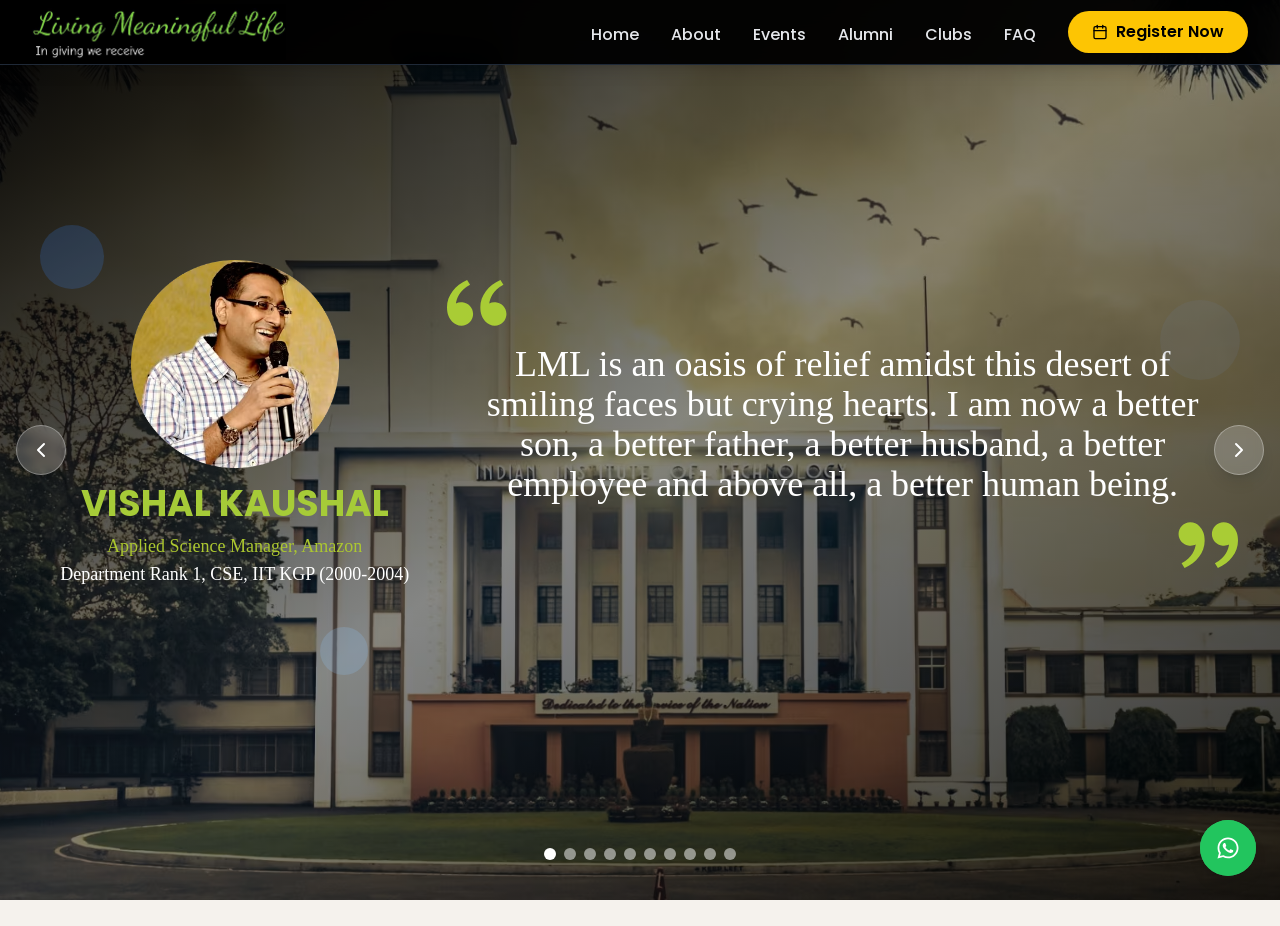
<file: index.html>
<!DOCTYPE html><html lang="en"><head><meta charSet="utf-8"/><meta http-equiv="x-ua-compatible" content="ie=edge"/><meta name="viewport" content="width=device-width, initial-scale=1, shrink-to-fit=no"/><meta name="generator" content="Gatsby 5.14.1"/><meta data-react-helmet="true" name="description" content="Living Meaningful Life is an e-community of IIT Kharagpur Alumni who believe in living meaningful life based on the timeless wisdom of Bhagavad Gita and who strive to help others, so that they may also start LIVING MEANINGFUL LIFE."/><style data-href="/styles.e5e2a30d4524898a11f0.css" data-identity="gatsby-global-css">*,:after,:before{--tw-border-spacing-x:0;--tw-border-spacing-y:0;--tw-translate-x:0;--tw-translate-y:0;--tw-rotate:0;--tw-skew-x:0;--tw-skew-y:0;--tw-scale-x:1;--tw-scale-y:1;--tw-pan-x: ;--tw-pan-y: ;--tw-pinch-zoom: ;--tw-scroll-snap-strictness:proximity;--tw-gradient-from-position: ;--tw-gradient-via-position: ;--tw-gradient-to-position: ;--tw-ordinal: ;--tw-slashed-zero: ;--tw-numeric-figure: ;--tw-numeric-spacing: ;--tw-numeric-fraction: ;--tw-ring-inset: ;--tw-ring-offset-width:0px;--tw-ring-offset-color:#fff;--tw-ring-color:rgba(59,130,246,.5);--tw-ring-offset-shadow:0 0 #0000;--tw-ring-shadow:0 0 #0000;--tw-shadow:0 0 #0000;--tw-shadow-colored:0 0 #0000;--tw-blur: ;--tw-brightness: ;--tw-contrast: ;--tw-grayscale: ;--tw-hue-rotate: ;--tw-invert: ;--tw-saturate: ;--tw-sepia: ;--tw-drop-shadow: ;--tw-backdrop-blur: ;--tw-backdrop-brightness: ;--tw-backdrop-contrast: ;--tw-backdrop-grayscale: ;--tw-backdrop-hue-rotate: ;--tw-backdrop-invert: ;--tw-backdrop-opacity: ;--tw-backdrop-saturate: ;--tw-backdrop-sepia: ;--tw-contain-size: ;--tw-contain-layout: ;--tw-contain-paint: ;--tw-contain-style: }::-webkit-backdrop{--tw-border-spacing-x:0;--tw-border-spacing-y:0;--tw-translate-x:0;--tw-translate-y:0;--tw-rotate:0;--tw-skew-x:0;--tw-skew-y:0;--tw-scale-x:1;--tw-scale-y:1;--tw-pan-x: ;--tw-pan-y: ;--tw-pinch-zoom: ;--tw-scroll-snap-strictness:proximity;--tw-gradient-from-position: ;--tw-gradient-via-position: ;--tw-gradient-to-position: ;--tw-ordinal: ;--tw-slashed-zero: ;--tw-numeric-figure: ;--tw-numeric-spacing: ;--tw-numeric-fraction: ;--tw-ring-inset: ;--tw-ring-offset-width:0px;--tw-ring-offset-color:#fff;--tw-ring-color:rgba(59,130,246,.5);--tw-ring-offset-shadow:0 0 #0000;--tw-ring-shadow:0 0 #0000;--tw-shadow:0 0 #0000;--tw-shadow-colored:0 0 #0000;--tw-blur: ;--tw-brightness: ;--tw-contrast: ;--tw-grayscale: ;--tw-hue-rotate: ;--tw-invert: ;--tw-saturate: ;--tw-sepia: ;--tw-drop-shadow: ;--tw-backdrop-blur: ;--tw-backdrop-brightness: ;--tw-backdrop-contrast: ;--tw-backdrop-grayscale: ;--tw-backdrop-hue-rotate: ;--tw-backdrop-invert: ;--tw-backdrop-opacity: ;--tw-backdrop-saturate: ;--tw-backdrop-sepia: ;--tw-contain-size: ;--tw-contain-layout: ;--tw-contain-paint: ;--tw-contain-style: }::backdrop{--tw-border-spacing-x:0;--tw-border-spacing-y:0;--tw-translate-x:0;--tw-translate-y:0;--tw-rotate:0;--tw-skew-x:0;--tw-skew-y:0;--tw-scale-x:1;--tw-scale-y:1;--tw-pan-x: ;--tw-pan-y: ;--tw-pinch-zoom: ;--tw-scroll-snap-strictness:proximity;--tw-gradient-from-position: ;--tw-gradient-via-position: ;--tw-gradient-to-position: ;--tw-ordinal: ;--tw-slashed-zero: ;--tw-numeric-figure: ;--tw-numeric-spacing: ;--tw-numeric-fraction: ;--tw-ring-inset: ;--tw-ring-offset-width:0px;--tw-ring-offset-color:#fff;--tw-ring-color:rgba(59,130,246,.5);--tw-ring-offset-shadow:0 0 #0000;--tw-ring-shadow:0 0 #0000;--tw-shadow:0 0 #0000;--tw-shadow-colored:0 0 #0000;--tw-blur: ;--tw-brightness: ;--tw-contrast: ;--tw-grayscale: ;--tw-hue-rotate: ;--tw-invert: ;--tw-saturate: ;--tw-sepia: ;--tw-drop-shadow: ;--tw-backdrop-blur: ;--tw-backdrop-brightness: ;--tw-backdrop-contrast: ;--tw-backdrop-grayscale: ;--tw-backdrop-hue-rotate: ;--tw-backdrop-invert: ;--tw-backdrop-opacity: ;--tw-backdrop-saturate: ;--tw-backdrop-sepia: ;--tw-contain-size: ;--tw-contain-layout: ;--tw-contain-paint: ;--tw-contain-style: }/*
! tailwindcss v3.4.17 | MIT License | https://tailwindcss.com
*/*,:after,:before{border:0 solid #e5e7eb;box-sizing:border-box}:after,:before{--tw-content:""}:host,html{-webkit-text-size-adjust:100%;font-feature-settings:normal;-webkit-tap-highlight-color:transparent;font-family:ui-sans-serif,system-ui,sans-serif,Apple Color Emoji,Segoe UI Emoji,Segoe UI Symbol,Noto Color Emoji;font-variation-settings:normal;line-height:1.5;tab-size:4}body{line-height:inherit;margin:0}hr{border-top-width:1px;color:inherit;height:0}abbr:where([title]){-webkit-text-decoration:underline dotted;text-decoration:underline dotted}h1,h2,h3,h4,h5,h6{font-size:inherit;font-weight:inherit}a{color:inherit;text-decoration:inherit}b,strong{font-weight:bolder}code,kbd,pre,samp{font-feature-settings:normal;font-family:ui-monospace,SFMono-Regular,Menlo,Monaco,Consolas,Liberation Mono,Courier New,monospace;font-size:1em;font-variation-settings:normal}small{font-size:80%}sub,sup{font-size:75%;line-height:0;position:relative;vertical-align:baseline}sub{bottom:-.25em}sup{top:-.5em}table{border-collapse:collapse;border-color:inherit;text-indent:0}button,input,optgroup,select,textarea{font-feature-settings:inherit;color:inherit;font-family:inherit;font-size:100%;font-variation-settings:inherit;font-weight:inherit;letter-spacing:inherit;line-height:inherit;margin:0;padding:0}button,select{text-transform:none}button,input:where([type=button]),input:where([type=reset]),input:where([type=submit]){-webkit-appearance:button;background-color:transparent;background-image:none}:-moz-focusring{outline:auto}:-moz-ui-invalid{box-shadow:none}progress{vertical-align:baseline}::-webkit-inner-spin-button,::-webkit-outer-spin-button{height:auto}[type=search]{-webkit-appearance:textfield;outline-offset:-2px}::-webkit-search-decoration{-webkit-appearance:none}::-webkit-file-upload-button{-webkit-appearance:button;font:inherit}summary{display:list-item}blockquote,dd,dl,figure,h1,h2,h3,h4,h5,h6,hr,p,pre{margin:0}fieldset{margin:0}fieldset,legend{padding:0}menu,ol,ul{list-style:none;margin:0;padding:0}dialog{padding:0}textarea{resize:vertical}input::placeholder,textarea::placeholder{color:#9ca3af;opacity:1}[role=button],button{cursor:pointer}:disabled{cursor:default}audio,canvas,embed,iframe,img,object,svg,video{display:block;vertical-align:middle}img,video{height:auto;max-width:100%}[hidden]:where(:not([hidden=until-found])){display:none}body{background-color:#f5f2ed;color:#333;line-height:1.6}body,h1,h2,h3,h4,h5,h6{font-family:Poppins,sans-serif}h1,h2,h3,h4,h5,h6{font-weight:600}*{box-sizing:border-box;margin:0;padding:0}.container{width:100%}@media (min-width:640px){.container{max-width:640px}}@media (min-width:768px){.container{max-width:768px}}@media (min-width:1024px){.container{max-width:1024px}}@media (min-width:1280px){.container{max-width:1280px}}@media (min-width:1536px){.container{max-width:1536px}}.card{--tw-border-opacity:1;--tw-bg-opacity:1;--tw-shadow:0 10px 15px -3px rgba(0,0,0,.1),0 4px 6px -4px rgba(0,0,0,.1);--tw-shadow-colored:0 10px 15px -3px var(--tw-shadow-color),0 4px 6px -4px var(--tw-shadow-color);background-color:rgb(255 255 255/var(--tw-bg-opacity,1));border-color:rgb(243 244 246/var(--tw-border-opacity,1));border-radius:1rem;border-width:1px;padding:1.5rem;transition-duration:.3s;transition-property:all;transition-timing-function:cubic-bezier(.4,0,.2,1)}.card,.card:hover{box-shadow:var(--tw-ring-offset-shadow,0 0 #0000),var(--tw-ring-shadow,0 0 #0000),var(--tw-shadow)}.card:hover{--tw-shadow:0 25px 50px -12px rgba(0,0,0,.25);--tw-shadow-colored:0 25px 50px -12px var(--tw-shadow-color)}.section-padding{padding:4rem 1rem}@media (min-width:640px){.section-padding{padding-left:1.5rem;padding-right:1.5rem}}@media (min-width:1024px){.section-padding{padding-left:2rem;padding-right:2rem}}.sr-only{clip:rect(0,0,0,0);border-width:0;height:1px;margin:-1px;overflow:hidden;padding:0;position:absolute;white-space:nowrap;width:1px}.visible{visibility:visible}.fixed{position:fixed}.absolute{position:absolute}.relative{position:relative}.inset-0{inset:0}.bottom-1\/4{bottom:25%}.bottom-10{bottom:2.5rem}.bottom-6{bottom:1.5rem}.left-0{left:0}.left-1\/2{left:50%}.left-1\/4{left:25%}.left-10{left:2.5rem}.left-4{left:1rem}.right-10{right:2.5rem}.right-16{right:4rem}.right-4{right:1rem}.right-6{right:1.5rem}.top-0{top:0}.top-1\/2{top:50%}.top-1\/3{top:33.333333%}.top-1\/4{top:25%}.top-16{top:4rem}.top-4{top:1rem}.z-0{z-index:0}.z-10{z-index:10}.z-20{z-index:20}.z-50{z-index:50}.mx-auto{margin-left:auto;margin-right:auto}.mb-1{margin-bottom:.25rem}.mb-12{margin-bottom:3rem}.mb-16{margin-bottom:4rem}.mb-2{margin-bottom:.5rem}.mb-3{margin-bottom:.75rem}.mb-4{margin-bottom:1rem}.mb-6{margin-bottom:1.5rem}.mb-8{margin-bottom:2rem}.ml-10{margin-left:2.5rem}.ml-3{margin-left:.75rem}.mr-2{margin-right:.5rem}.mr-4{margin-right:1rem}.mt-12{margin-top:3rem}.mt-2{margin-top:.5rem}.mt-4{margin-top:1rem}.mt-6{margin-top:1.5rem}.block{display:block}.inline-block{display:inline-block}.flex{display:flex}.grid{display:grid}.hidden{display:none}.aspect-square{aspect-ratio:1/1}.h-10{height:2.5rem}.h-12{height:3rem}.h-14{height:3.5rem}.h-16{height:4rem}.h-2{height:.5rem}.h-32{height:8rem}.h-4{height:1rem}.h-48{height:12rem}.h-5{height:1.25rem}.h-6{height:1.5rem}.h-64{height:16rem}.h-\[80vh\]{height:80vh}.h-\[90\%\]{height:90%}.h-\[90vh\]{height:90vh}.h-full{height:100%}.h-screen{height:100vh}.min-h-\[90vh\]{min-height:90vh}.min-h-screen{min-height:100vh}.w-10{width:2.5rem}.w-12{width:3rem}.w-14{width:3.5rem}.w-16{width:4rem}.w-2{width:.5rem}.w-20{width:5rem}.w-32{width:8rem}.w-4{width:1rem}.w-5{width:1.25rem}.w-6{width:1.5rem}.w-fit{width:-moz-fit-content;width:-webkit-fit-content;width:fit-content}.w-full{width:100%}.max-w-2xl{max-width:42rem}.max-w-3xl{max-width:48rem}.max-w-4xl{max-width:56rem}.max-w-7xl{max-width:80rem}.max-w-full{max-width:100%}.max-w-md{max-width:28rem}.flex-shrink-0{flex-shrink:0}.grow{flex-grow:1}.-translate-x-1\/2{--tw-translate-x:-50%}.-translate-x-1\/2,.-translate-y-1\/2{transform:translate(var(--tw-translate-x),var(--tw-translate-y)) rotate(var(--tw-rotate)) skewX(var(--tw-skew-x)) skewY(var(--tw-skew-y)) scaleX(var(--tw-scale-x)) scaleY(var(--tw-scale-y))}.-translate-y-1\/2{--tw-translate-y:-50%}.transform{transform:translate(var(--tw-translate-x),var(--tw-translate-y)) rotate(var(--tw-rotate)) skewX(var(--tw-skew-x)) skewY(var(--tw-skew-y)) scaleX(var(--tw-scale-x)) scaleY(var(--tw-scale-y))}@keyframes ping{75%,to{opacity:0;transform:scale(2)}}.animate-ping{animation:ping 1s cubic-bezier(0,0,.2,1) infinite}@keyframes pulse{50%{opacity:.5}}.animate-pulse{animation:pulse 2s cubic-bezier(.4,0,.6,1) infinite}.cursor-pointer{cursor:pointer}.select-none{-webkit-user-select:none;user-select:none}.snap-start{scroll-snap-align:start}.grid-cols-2{grid-template-columns:repeat(2,minmax(0,1fr))}.flex-row{flex-direction:row}.flex-col{flex-direction:column}.items-center{align-items:center}.items-baseline{align-items:baseline}.justify-center{justify-content:center}.justify-between{justify-content:space-between}.gap-12{gap:3rem}.gap-4{gap:1rem}.gap-8{gap:2rem}.space-x-2>:not([hidden])~:not([hidden]){--tw-space-x-reverse:0;margin-left:calc(.5rem*(1 - var(--tw-space-x-reverse)));margin-right:calc(.5rem*var(--tw-space-x-reverse))}.space-x-6>:not([hidden])~:not([hidden]){--tw-space-x-reverse:0;margin-left:calc(1.5rem*(1 - var(--tw-space-x-reverse)));margin-right:calc(1.5rem*var(--tw-space-x-reverse))}.space-x-8>:not([hidden])~:not([hidden]){--tw-space-x-reverse:0;margin-left:calc(2rem*(1 - var(--tw-space-x-reverse)));margin-right:calc(2rem*var(--tw-space-x-reverse))}.space-y-1>:not([hidden])~:not([hidden]){--tw-space-y-reverse:0;margin-bottom:calc(.25rem*var(--tw-space-y-reverse));margin-top:calc(.25rem*(1 - var(--tw-space-y-reverse)))}.space-y-2>:not([hidden])~:not([hidden]){--tw-space-y-reverse:0;margin-bottom:calc(.5rem*var(--tw-space-y-reverse));margin-top:calc(.5rem*(1 - var(--tw-space-y-reverse)))}.space-y-6>:not([hidden])~:not([hidden]){--tw-space-y-reverse:0;margin-bottom:calc(1.5rem*var(--tw-space-y-reverse));margin-top:calc(1.5rem*(1 - var(--tw-space-y-reverse)))}.self-start{align-self:flex-start}.self-end{align-self:flex-end}.overflow-hidden{overflow:hidden}.rounded{border-radius:.25rem}.rounded-2xl{border-radius:1rem}.rounded-full{border-radius:9999px}.rounded-lg{border-radius:.5rem}.rounded-md{border-radius:.375rem}.rounded-xl{border-radius:.75rem}.border{border-width:1px}.border-2{border-width:2px}.border-b{border-bottom-width:1px}.border-t{border-top-width:1px}.border-blue-100{--tw-border-opacity:1;border-color:rgb(219 234 254/var(--tw-border-opacity,1))}.border-blue-200{--tw-border-opacity:1;border-color:rgb(191 219 254/var(--tw-border-opacity,1))}.border-gray-100{--tw-border-opacity:1;border-color:rgb(243 244 246/var(--tw-border-opacity,1))}.border-gray-200{--tw-border-opacity:1;border-color:rgb(229 231 235/var(--tw-border-opacity,1))}.border-gray-700{--tw-border-opacity:1;border-color:rgb(55 65 81/var(--tw-border-opacity,1))}.border-gray-800{--tw-border-opacity:1;border-color:rgb(31 41 55/var(--tw-border-opacity,1))}.border-white\/20{border-color:hsla(0,0%,100%,.2)}.border-white\/30{border-color:hsla(0,0%,100%,.3)}.border-yellow-500\/50{border-color:rgba(234,179,8,.5)}.bg-\[\#3b3b3b\]{--tw-bg-opacity:1;background-color:rgb(59 59 59/var(--tw-bg-opacity,1))}.bg-\[\#f5f2ed\]{--tw-bg-opacity:1;background-color:rgb(245 242 237/var(--tw-bg-opacity,1))}.bg-\[\#fdc503\]{--tw-bg-opacity:1;background-color:rgb(253 197 3/var(--tw-bg-opacity,1))}.bg-black\/95{background-color:rgba(0,0,0,.95)}.bg-blue-300\/20{background-color:rgba(147,197,253,.2)}.bg-blue-500\/20{background-color:rgba(59,130,246,.2)}.bg-gray-100{--tw-bg-opacity:1;background-color:rgb(243 244 246/var(--tw-bg-opacity,1))}.bg-gray-50{--tw-bg-opacity:1;background-color:rgb(249 250 251/var(--tw-bg-opacity,1))}.bg-gray-500\/20{background-color:hsla(220,9%,46%,.2)}.bg-gray-800{--tw-bg-opacity:1;background-color:rgb(31 41 55/var(--tw-bg-opacity,1))}.bg-green-400{--tw-bg-opacity:1;background-color:rgb(74 222 128/var(--tw-bg-opacity,1))}.bg-green-500{--tw-bg-opacity:1;background-color:rgb(34 197 94/var(--tw-bg-opacity,1))}.bg-indigo-600{--tw-bg-opacity:1;background-color:rgb(79 70 229/var(--tw-bg-opacity,1))}.bg-white{--tw-bg-opacity:1;background-color:rgb(255 255 255/var(--tw-bg-opacity,1))}.bg-white\/10{background-color:hsla(0,0%,100%,.1)}.bg-white\/20{background-color:hsla(0,0%,100%,.2)}.bg-white\/30{background-color:hsla(0,0%,100%,.3)}.bg-white\/50{background-color:hsla(0,0%,100%,.5)}.bg-yellow-400\/30{background-color:rgba(250,204,21,.3)}.bg-gradient-to-b{background-image:linear-gradient(to bottom,var(--tw-gradient-stops))}.bg-gradient-to-br{background-image:linear-gradient(to bottom right,var(--tw-gradient-stops))}.bg-gradient-to-r{background-image:linear-gradient(to right,var(--tw-gradient-stops))}.from-\[\#e9c95f\]{--tw-gradient-from:#e9c95f var(--tw-gradient-from-position);--tw-gradient-to:rgba(233,201,95,0) var(--tw-gradient-to-position);--tw-gradient-stops:var(--tw-gradient-from),var(--tw-gradient-to)}.from-black{--tw-gradient-from:#000 var(--tw-gradient-from-position);--tw-gradient-to:transparent var(--tw-gradient-to-position);--tw-gradient-stops:var(--tw-gradient-from),var(--tw-gradient-to)}.from-blue-100{--tw-gradient-from:#dbeafe var(--tw-gradient-from-position);--tw-gradient-to:rgba(219,234,254,0) var(--tw-gradient-to-position);--tw-gradient-stops:var(--tw-gradient-from),var(--tw-gradient-to)}.from-green-50{--tw-gradient-from:#f0fdf4 var(--tw-gradient-from-position);--tw-gradient-to:rgba(240,253,244,0) var(--tw-gradient-to-position);--tw-gradient-stops:var(--tw-gradient-from),var(--tw-gradient-to)}.from-slate-400{--tw-gradient-from:#94a3b8 var(--tw-gradient-from-position);--tw-gradient-to:rgba(148,163,184,0) var(--tw-gradient-to-position);--tw-gradient-stops:var(--tw-gradient-from),var(--tw-gradient-to)}.from-5\%{--tw-gradient-from-position:5%}.via-gray-900\/50{--tw-gradient-to:rgba(17,24,39,0) var(--tw-gradient-to-position);--tw-gradient-stops:var(--tw-gradient-from),rgba(17,24,39,.5) var(--tw-gradient-via-position),var(--tw-gradient-to)}.to-\[\#dba800\]{--tw-gradient-to:#dba800 var(--tw-gradient-to-position)}.to-\[\#f5f2ed\]{--tw-gradient-to:#f5f2ed var(--tw-gradient-to-position)}.to-black\/80{--tw-gradient-to:rgba(0,0,0,.8) var(--tw-gradient-to-position)}.to-blue-200{--tw-gradient-to:#bfdbfe var(--tw-gradient-to-position)}.to-green-100{--tw-gradient-to:#dcfce7 var(--tw-gradient-to-position)}.to-slate-500{--tw-gradient-to:#64748b var(--tw-gradient-to-position)}.bg-clip-text{-webkit-background-clip:text;background-clip:text}.object-cover{object-fit:cover}.p-1{padding:.25rem}.p-1\.5{padding:.375rem}.p-2{padding:.5rem}.p-4{padding:1rem}.p-6{padding:1.5rem}.p-8{padding:2rem}.px-2{padding-left:.5rem;padding-right:.5rem}.px-3{padding-left:.75rem;padding-right:.75rem}.px-4{padding-left:1rem;padding-right:1rem}.px-6{padding-left:1.5rem;padding-right:1.5rem}.px-8{padding-left:2rem;padding-right:2rem}.py-1{padding-bottom:.25rem;padding-top:.25rem}.py-12{padding-bottom:3rem;padding-top:3rem}.py-2{padding-bottom:.5rem;padding-top:.5rem}.py-3{padding-bottom:.75rem;padding-top:.75rem}.py-4{padding-bottom:1rem;padding-top:1rem}.pb-3{padding-bottom:.75rem}.pt-16{padding-top:4rem}.pt-2{padding-top:.5rem}.pt-20{padding-top:5rem}.pt-8{padding-top:2rem}.text-center{text-align:center}.font-lora{font-family:Lora,serif}.font-poppins{font-family:Poppins,sans-serif}.font-serif{font-family:ui-serif,Georgia,Cambria,Times New Roman,Times,serif}.text-2xl{font-size:1.5rem;line-height:2rem}.text-3xl{font-size:1.875rem;line-height:2.25rem}.text-5xl{font-size:3rem;line-height:1}.text-7xl{font-size:4.5rem;line-height:1}.text-lg{font-size:1.125rem;line-height:1.75rem}.text-sm{font-size:.875rem;line-height:1.25rem}.text-xl{font-size:1.25rem;line-height:1.75rem}.text-xs{font-size:.75rem;line-height:1rem}.font-bold{font-weight:700}.font-medium{font-weight:500}.font-semibold{font-weight:600}.uppercase{text-transform:uppercase}.leading-relaxed{line-height:1.625}.text-\[\#f0c63a\]{--tw-text-opacity:1;color:rgb(240 198 58/var(--tw-text-opacity,1))}.text-\[\#fed23d\]{--tw-text-opacity:1;color:rgb(254 210 61/var(--tw-text-opacity,1))}.text-black{--tw-text-opacity:1;color:rgb(0 0 0/var(--tw-text-opacity,1))}.text-gray-200{--tw-text-opacity:1;color:rgb(229 231 235/var(--tw-text-opacity,1))}.text-gray-300{--tw-text-opacity:1;color:rgb(209 213 219/var(--tw-text-opacity,1))}.text-gray-400{--tw-text-opacity:1;color:rgb(156 163 175/var(--tw-text-opacity,1))}.text-gray-600{--tw-text-opacity:1;color:rgb(75 85 99/var(--tw-text-opacity,1))}.text-gray-700{--tw-text-opacity:1;color:rgb(55 65 81/var(--tw-text-opacity,1))}.text-gray-800{--tw-text-opacity:1;color:rgb(31 41 55/var(--tw-text-opacity,1))}.text-green-500{--tw-text-opacity:1;color:rgb(34 197 94/var(--tw-text-opacity,1))}.text-green-600{--tw-text-opacity:1;color:rgb(22 163 74/var(--tw-text-opacity,1))}.text-indigo-600{--tw-text-opacity:1;color:rgb(79 70 229/var(--tw-text-opacity,1))}.text-red-500{--tw-text-opacity:1;color:rgb(239 68 68/var(--tw-text-opacity,1))}.text-transparent{color:transparent}.text-white{--tw-text-opacity:1;color:rgb(255 255 255/var(--tw-text-opacity,1))}.text-yellow-500{--tw-text-opacity:1;color:rgb(234 179 8/var(--tw-text-opacity,1))}.text-yellow-600{--tw-text-opacity:1;color:rgb(202 138 4/var(--tw-text-opacity,1))}.text-yellow-800{--tw-text-opacity:1;color:rgb(133 77 14/var(--tw-text-opacity,1))}.opacity-0{opacity:0}.opacity-100{opacity:1}.opacity-75{opacity:.75}.opacity-90{opacity:.9}.shadow{--tw-shadow:0 1px 3px 0 rgba(0,0,0,.1),0 1px 2px -1px rgba(0,0,0,.1);--tw-shadow-colored:0 1px 3px 0 var(--tw-shadow-color),0 1px 2px -1px var(--tw-shadow-color)}.shadow,.shadow-2xl{box-shadow:var(--tw-ring-offset-shadow,0 0 #0000),var(--tw-ring-shadow,0 0 #0000),var(--tw-shadow)}.shadow-2xl{--tw-shadow:0 25px 50px -12px rgba(0,0,0,.25);--tw-shadow-colored:0 25px 50px -12px var(--tw-shadow-color)}.shadow-lg{--tw-shadow:0 10px 15px -3px rgba(0,0,0,.1),0 4px 6px -4px rgba(0,0,0,.1);--tw-shadow-colored:0 10px 15px -3px var(--tw-shadow-color),0 4px 6px -4px var(--tw-shadow-color);box-shadow:var(--tw-ring-offset-shadow,0 0 #0000),var(--tw-ring-shadow,0 0 #0000),var(--tw-shadow)}.blur{--tw-blur:blur(8px)}.blur,.filter{filter:var(--tw-blur) var(--tw-brightness) var(--tw-contrast) var(--tw-grayscale) var(--tw-hue-rotate) var(--tw-invert) var(--tw-saturate) var(--tw-sepia) var(--tw-drop-shadow)}.backdrop-blur-lg{--tw-backdrop-blur:blur(16px)}.backdrop-blur-lg,.backdrop-blur-md{-webkit-backdrop-filter:var(--tw-backdrop-blur) var(--tw-backdrop-brightness) var(--tw-backdrop-contrast) var(--tw-backdrop-grayscale) var(--tw-backdrop-hue-rotate) var(--tw-backdrop-invert) var(--tw-backdrop-opacity) var(--tw-backdrop-saturate) var(--tw-backdrop-sepia);backdrop-filter:var(--tw-backdrop-blur) var(--tw-backdrop-brightness) var(--tw-backdrop-contrast) var(--tw-backdrop-grayscale) var(--tw-backdrop-hue-rotate) var(--tw-backdrop-invert) var(--tw-backdrop-opacity) var(--tw-backdrop-saturate) var(--tw-backdrop-sepia)}.backdrop-blur-md{--tw-backdrop-blur:blur(12px)}.backdrop-blur-sm{--tw-backdrop-blur:blur(4px);-webkit-backdrop-filter:var(--tw-backdrop-blur) var(--tw-backdrop-brightness) var(--tw-backdrop-contrast) var(--tw-backdrop-grayscale) var(--tw-backdrop-hue-rotate) var(--tw-backdrop-invert) var(--tw-backdrop-opacity) var(--tw-backdrop-saturate) var(--tw-backdrop-sepia);backdrop-filter:var(--tw-backdrop-blur) var(--tw-backdrop-brightness) var(--tw-backdrop-contrast) var(--tw-backdrop-grayscale) var(--tw-backdrop-hue-rotate) var(--tw-backdrop-invert) var(--tw-backdrop-opacity) var(--tw-backdrop-saturate) var(--tw-backdrop-sepia)}.transition{transition-duration:.15s;transition-property:color,background-color,border-color,text-decoration-color,fill,stroke,opacity,box-shadow,transform,filter,-webkit-backdrop-filter;transition-property:color,background-color,border-color,text-decoration-color,fill,stroke,opacity,box-shadow,transform,filter,backdrop-filter;transition-property:color,background-color,border-color,text-decoration-color,fill,stroke,opacity,box-shadow,transform,filter,backdrop-filter,-webkit-backdrop-filter;transition-timing-function:cubic-bezier(.4,0,.2,1)}.transition-all{transition-duration:.15s;transition-property:all;transition-timing-function:cubic-bezier(.4,0,.2,1)}.transition-colors{transition-duration:.15s;transition-property:color,background-color,border-color,text-decoration-color,fill,stroke;transition-timing-function:cubic-bezier(.4,0,.2,1)}.transition-opacity{transition-duration:.15s;transition-property:opacity;transition-timing-function:cubic-bezier(.4,0,.2,1)}.transition-shadow{transition-duration:.15s;transition-property:box-shadow;transition-timing-function:cubic-bezier(.4,0,.2,1)}.transition-transform{transition-duration:.15s;transition-property:transform;transition-timing-function:cubic-bezier(.4,0,.2,1)}.duration-1000{transition-duration:1s}.duration-200{transition-duration:.2s}.duration-300{transition-duration:.3s}.custom-shape-divider-top-1751961309{line-height:0;overflow:hidden;width:100%}html{scroll-behavior:smooth}@keyframes float{0%,to{transform:translateY(0)}50%{transform:translateY(-20px)}}.float-animation{animation:float 3s ease-in-out infinite}.glass{backdrop-filter:blur(16px) saturate(180%);-webkit-backdrop-filter:blur(16px) saturate(180%);background-color:hsla(0,0%,100%,.75);border:1px solid rgba(209,213,219,.3)}.hover\:scale-105:hover{--tw-scale-x:1.05;--tw-scale-y:1.05;transform:translate(var(--tw-translate-x),var(--tw-translate-y)) rotate(var(--tw-rotate)) skewX(var(--tw-skew-x)) skewY(var(--tw-skew-y)) scaleX(var(--tw-scale-x)) scaleY(var(--tw-scale-y))}.hover\:border-blue-200:hover{--tw-border-opacity:1;border-color:rgb(191 219 254/var(--tw-border-opacity,1))}.hover\:bg-gray-100:hover{--tw-bg-opacity:1;background-color:rgb(243 244 246/var(--tw-bg-opacity,1))}.hover\:bg-gray-50:hover{--tw-bg-opacity:1;background-color:rgb(249 250 251/var(--tw-bg-opacity,1))}.hover\:bg-green-600:hover{--tw-bg-opacity:1;background-color:rgb(22 163 74/var(--tw-bg-opacity,1))}.hover\:bg-indigo-700:hover{--tw-bg-opacity:1;background-color:rgb(67 56 202/var(--tw-bg-opacity,1))}.hover\:bg-white\/30:hover{background-color:hsla(0,0%,100%,.3)}.hover\:text-white:hover{--tw-text-opacity:1;color:rgb(255 255 255/var(--tw-text-opacity,1))}.hover\:text-yellow-400:hover{--tw-text-opacity:1;color:rgb(250 204 21/var(--tw-text-opacity,1))}.hover\:shadow-2xl:hover{--tw-shadow:0 25px 50px -12px rgba(0,0,0,.25);--tw-shadow-colored:0 25px 50px -12px var(--tw-shadow-color)}.hover\:shadow-2xl:hover,.hover\:shadow-xl:hover{box-shadow:var(--tw-ring-offset-shadow,0 0 #0000),var(--tw-ring-shadow,0 0 #0000),var(--tw-shadow)}.hover\:shadow-xl:hover{--tw-shadow:0 20px 25px -5px rgba(0,0,0,.1),0 8px 10px -6px rgba(0,0,0,.1);--tw-shadow-colored:0 20px 25px -5px var(--tw-shadow-color),0 8px 10px -6px var(--tw-shadow-color)}.active\:scale-90:active{--tw-scale-x:.9;--tw-scale-y:.9}.active\:scale-90:active,.group:hover .group-hover\:scale-105{transform:translate(var(--tw-translate-x),var(--tw-translate-y)) rotate(var(--tw-rotate)) skewX(var(--tw-skew-x)) skewY(var(--tw-skew-y)) scaleX(var(--tw-scale-x)) scaleY(var(--tw-scale-y))}.group:hover .group-hover\:scale-105{--tw-scale-x:1.05;--tw-scale-y:1.05}.group:hover .group-hover\:scale-110{--tw-scale-x:1.1;--tw-scale-y:1.1;transform:translate(var(--tw-translate-x),var(--tw-translate-y)) rotate(var(--tw-rotate)) skewX(var(--tw-skew-x)) skewY(var(--tw-skew-y)) scaleX(var(--tw-scale-x)) scaleY(var(--tw-scale-y))}.group:hover .group-hover\:opacity-100{opacity:1}@media (min-width:640px){.sm\:block{display:block}.sm\:h-12{height:3rem}.sm\:h-16{height:4rem}.sm\:h-20{height:5rem}.sm\:h-3{height:.75rem}.sm\:h-40{height:10rem}.sm\:h-6{height:1.5rem}.sm\:h-80{height:20rem}.sm\:w-12{width:3rem}.sm\:w-16{width:4rem}.sm\:w-20{width:5rem}.sm\:w-3{width:.75rem}.sm\:w-40{width:10rem}.sm\:w-6{width:1.5rem}.sm\:p-3{padding:.75rem}.sm\:px-3{padding-left:.75rem;padding-right:.75rem}.sm\:px-6{padding-left:1.5rem;padding-right:1.5rem}.sm\:text-2xl{font-size:1.5rem;line-height:2rem}.sm\:text-base{font-size:1rem;line-height:1.5rem}}@media (min-width:768px){.md\:mb-0{margin-bottom:0}.md\:ml-10{margin-left:2.5rem}.md\:ml-5{margin-left:1.25rem}.md\:block{display:block}.md\:hidden{display:none}.md\:h-48{height:12rem}.md\:h-96{height:24rem}.md\:h-\[70vh\]{height:70vh}.md\:w-1\/3{width:33.333333%}.md\:w-2\/3{width:66.666667%}.md\:w-20{width:5rem}.md\:w-48{width:12rem}.md\:min-w-96{min-width:24rem}.md\:max-w-80{max-width:20rem}.md\:grid-cols-1{grid-template-columns:repeat(1,minmax(0,1fr))}.md\:grid-cols-2{grid-template-columns:repeat(2,minmax(0,1fr))}.md\:grid-cols-3{grid-template-columns:repeat(3,minmax(0,1fr))}.md\:flex-row{flex-direction:row}.md\:items-start{align-items:flex-start}.md\:p-3{padding:.75rem}.md\:px-8{padding-left:2rem;padding-right:2rem}.md\:text-3xl{font-size:1.875rem;line-height:2.25rem}.md\:text-4xl{font-size:2.25rem;line-height:2.5rem}.md\:text-6xl{font-size:3.75rem;line-height:1}.md\:text-base{font-size:1rem;line-height:1.5rem}.md\:text-lg{font-size:1.125rem;line-height:1.75rem}}@media (min-width:1024px){.lg\:h-52{height:13rem}.lg\:h-\[80vh\]{height:80vh}.lg\:w-52{width:13rem}.lg\:grid-cols-4{grid-template-columns:repeat(4,minmax(0,1fr))}.lg\:grid-cols-5{grid-template-columns:repeat(5,minmax(0,1fr))}.lg\:px-12{padding-left:3rem;padding-right:3rem}.lg\:px-8{padding-left:2rem;padding-right:2rem}.lg\:text-4xl{font-size:2.25rem;line-height:2.5rem}}</style><style>.gatsby-image-wrapper{position:relative;overflow:hidden}.gatsby-image-wrapper picture.object-fit-polyfill{position:static!important}.gatsby-image-wrapper img{bottom:0;height:100%;left:0;margin:0;max-width:none;padding:0;position:absolute;right:0;top:0;width:100%;object-fit:cover}.gatsby-image-wrapper [data-main-image]{opacity:0;transform:translateZ(0);transition:opacity .25s linear;will-change:opacity}.gatsby-image-wrapper-constrained{display:inline-block;vertical-align:top}</style><noscript><style>.gatsby-image-wrapper noscript [data-main-image]{opacity:1!important}.gatsby-image-wrapper [data-placeholder-image]{opacity:0!important}</style></noscript><script type="module">const e="undefined"!=typeof HTMLImageElement&&"loading"in HTMLImageElement.prototype;e&&document.body.addEventListener("load",(function(e){const t=e.target;if(void 0===t.dataset.mainImage)return;if(void 0===t.dataset.gatsbyImageSsr)return;let a=null,n=t;for(;null===a&&n;)void 0!==n.parentNode.dataset.gatsbyImageWrapper&&(a=n.parentNode),n=n.parentNode;const o=a.querySelector("[data-placeholder-image]"),r=new Image;r.src=t.currentSrc,r.decode().catch((()=>{})).then((()=>{t.style.opacity=1,o&&(o.style.opacity=0,o.style.transition="opacity 500ms linear")}))}),!0);</script><title data-react-helmet="true">Living Meaningful Life - In giving we receive | IIT Kharagpur Alumni Community</title><link data-react-helmet="true" rel="preconnect" href="https://fonts.googleapis.com"/><link data-react-helmet="true" rel="preconnect" href="https://fonts.gstatic.com"/><link data-react-helmet="true" href="https://fonts.googleapis.com/css2?family=Poppins:wght@300;400;500;600;700;800&amp;family=Roboto:wght@300;400;500;700&amp;display=swap" rel="stylesheet"/><link data-react-helmet="true" href="https://fonts.googleapis.com/css2?family=Lora:ital,wght@0,400..700;1,400..700&amp;display=swap" rel="stylesheet"/><link data-react-helmet="true" href="https://fonts.googleapis.com/css2?family=Quicksand:wght@300..700&amp;display=swap" rel="stylesheet"/><script data-react-helmet="true" src="https://player.vimeo.com/api/player.js"></script><link rel="icon" href="/favicon-32x32.png?v=397d8c25eb8b1c384bb44cf230102c43" type="image/png"/><link rel="manifest" href="/manifest.webmanifest" crossorigin="anonymous"/><link rel="apple-touch-icon" sizes="48x48" href="/icons/icon-48x48.png?v=397d8c25eb8b1c384bb44cf230102c43"/><link rel="apple-touch-icon" sizes="72x72" href="/icons/icon-72x72.png?v=397d8c25eb8b1c384bb44cf230102c43"/><link rel="apple-touch-icon" sizes="96x96" href="/icons/icon-96x96.png?v=397d8c25eb8b1c384bb44cf230102c43"/><link rel="apple-touch-icon" sizes="144x144" href="/icons/icon-144x144.png?v=397d8c25eb8b1c384bb44cf230102c43"/><link rel="apple-touch-icon" sizes="192x192" href="/icons/icon-192x192.png?v=397d8c25eb8b1c384bb44cf230102c43"/><link rel="apple-touch-icon" sizes="256x256" href="/icons/icon-256x256.png?v=397d8c25eb8b1c384bb44cf230102c43"/><link rel="apple-touch-icon" sizes="384x384" href="/icons/icon-384x384.png?v=397d8c25eb8b1c384bb44cf230102c43"/><link rel="apple-touch-icon" sizes="512x512" href="/icons/icon-512x512.png?v=397d8c25eb8b1c384bb44cf230102c43"/></head><body><div id="___gatsby"><div style="outline:none" tabindex="-1" id="gatsby-focus-wrapper"><div class="App"><h1 class="sr-only">Living Meaningful Life</h1><nav class="fixed top-0 select-none w-full bg-black/95 backdrop-blur-md shadow-lg z-50 border-b border-gray-800"><div class="max-w-7xl mx-auto px-4 sm:px-6 lg:px-8"><div class="flex justify-between items-center h-16"><div class="flex items-center"><div class="flex-shrink-0 flex items-center"><div class="flex flex-col"><img src="images/icons/logo.JPG" class="h-14" loading="lazy"/></div></div></div><div class="hidden md:block"><div class="ml-10 flex items-baseline space-x-8"><a href="#hero" class="text-gray-200 hover:text-yellow-400 transition-colors font-medium">Home</a><a href="#about" class="text-gray-200 hover:text-yellow-400 transition-colors font-medium">About</a><a href="#events" class="text-gray-200 hover:text-yellow-400 transition-colors font-medium">Events</a><a href="#alumni" class="text-gray-200 hover:text-yellow-400 transition-colors font-medium">Alumni</a><a href="https://clubs.livingmeaningfullife.com" target="_blank" class="text-gray-200 hover:text-yellow-400 transition-colors font-medium">Clubs</a><a href="#faq" class="text-gray-200 hover:text-yellow-400 transition-colors font-medium">FAQ</a><a target="_blank" href="https://forms.gle/84Zo5Mw2Rpkf7QWp8" class="bg-[#fdc503] text-black px-6 py-2 rounded-full font-semibold transition-all duration-300 shadow-lg hover:shadow-xl transform hover:scale-105 flex items-center"><svg xmlns="http://www.w3.org/2000/svg" width="24" height="24" viewBox="0 0 24 24" fill="none" stroke="currentColor" stroke-width="2" stroke-linecap="round" stroke-linejoin="round" class="w-4 h-4 mr-2"><rect width="18" height="18" x="3" y="4" rx="2" ry="2"></rect><line x1="16" x2="16" y1="2" y2="6"></line><line x1="8" x2="8" y1="2" y2="6"></line><line x1="3" x2="21" y1="10" y2="10"></line></svg>Register Now</a></div></div><div class="md:hidden"><button class="text-gray-700 hover:text-yellow-400 p-2 rounded-lg hover:bg-gray-100 transition-colors"><svg xmlns="http://www.w3.org/2000/svg" width="24" height="24" viewBox="0 0 24 24" fill="none" stroke="currentColor" stroke-width="2" stroke-linecap="round" stroke-linejoin="round" class="h-6 w-6"><line x1="4" x2="20" y1="12" y2="12"></line><line x1="4" x2="20" y1="6" y2="6"></line><line x1="4" x2="20" y1="18" y2="18"></line></svg></button></div></div></div></nav><div class="fixed bottom-6 right-6 z-50"><div class="relative group"><span class="absolute inset-0 rounded-full bg-green-400 opacity-75 animate-ping z-0"></span><button class="relative z-10 bg-green-500 hover:bg-green-600 text-white p-4 rounded-full shadow-lg flex items-center justify-center transition-transform duration-300 active:scale-90" aria-label="Chat on WhatsApp"><svg stroke="currentColor" fill="currentColor" stroke-width="0" viewBox="0 0 448 512" height="24" width="24" xmlns="http://www.w3.org/2000/svg"><path d="M380.9 97.1C339 55.1 283.2 32 223.9 32c-122.4 0-222 99.6-222 222 0 39.1 10.2 77.3 29.6 111L0 480l117.7-30.9c32.4 17.7 68.9 27 106.1 27h.1c122.3 0 224.1-99.6 224.1-222 0-59.3-25.2-115-67.1-157zm-157 341.6c-33.2 0-65.7-8.9-94-25.7l-6.7-4-69.8 18.3L72 359.2l-4.4-7c-18.5-29.4-28.2-63.3-28.2-98.2 0-101.7 82.8-184.5 184.6-184.5 49.3 0 95.6 19.2 130.4 54.1 34.8 34.9 56.2 81.2 56.1 130.5 0 101.8-84.9 184.6-186.6 184.6zm101.2-138.2c-5.5-2.8-32.8-16.2-37.9-18-5.1-1.9-8.8-2.8-12.5 2.8-3.7 5.6-14.3 18-17.6 21.8-3.2 3.7-6.5 4.2-12 1.4-32.6-16.3-54-29.1-75.5-66-5.7-9.8 5.7-9.1 16.3-30.3 1.8-3.7.9-6.9-.5-9.7-1.4-2.8-12.5-30.1-17.1-41.2-4.5-10.8-9.1-9.3-12.5-9.5-3.2-.2-6.9-.2-10.6-.2-3.7 0-9.7 1.4-14.8 6.9-5.1 5.6-19.4 19-19.4 46.3 0 27.3 19.9 53.7 22.6 57.4 2.8 3.7 39.1 59.7 94.8 83.8 35.2 15.2 49 16.5 66.6 13.9 10.7-1.6 32.8-13.4 37.4-26.4 4.6-13 4.6-24.1 3.2-26.4-1.3-2.5-5-3.9-10.5-6.6z"></path></svg></button><div class="absolute right-16 top-1/2 transform -translate-y-1/2 bg-gray-800 text-white text-xs px-3 py-1 rounded opacity-0 group-hover:opacity-100 transition-opacity duration-200 hidden sm:block">Chat on WhatsApp</div></div></div><div class="hero-video-about-cont" style="height:100vh;overflow-y:auto;scroll-snap-type:y mandatory;-ms-overflow-style:none"><section id="hero" class="relative min-h-screen overflow-hidden" style="scroll-snap-align:start"><div class="absolute inset-0 z-0 w-full h-full" style="background-image:url(/images/hero/hd_iitkgp-bg.avif);background-size:cover;background-position:center;transition:background-image 0.5s ease-in-out, filter 0.4s ease;filter:blur(1px)"><div class="absolute inset-0 transition-opacity duration-1000 opacity-100"><div class="absolute inset-0 bg-gradient-to-br from-black via-gray-900/50 to-black/80"></div><div class="flex flex-col md:flex-row w-full h-[80vh] md:h-[70vh] lg:h-[80vh] items-center justify-center px-4 sm:px-6 lg:px-8" style="-webkit-user-select:none;-ms-user-select:none;user-select:none"><div class="flex flex-col items-center justify-center w-full md:w-1/3 mb-6 md:mb-0 relative top-16"><div class="w-32 h-32 sm:w-40 sm:h-40 md:w-48 md:h-48 lg:w-52 lg:h-52 flex-shrink-0"><picture><source srcSet="/images/alumni/vishal-kaushal.avif" type="image/avif"/><source srcSet="/images/alumni/vishal-kaushal.png" type="image/png"/><img src="/images/alumni/vishal-kaushal.png" alt="Vishal Kaushal"/></picture></div><span class="uppercase font-poppins font-bold mt-4 text-xl sm:text-2xl md:text-3xl lg:text-4xl text-center" style="color:#a6cb38">Vishal Kaushal</span><span class="mt-2 text-center text-sm sm:text-base md:text-lg font-serif" style="color:#acc730;font-weight:530">Applied Science Manager, Amazon</span><span class="text-center text-sm sm:text-base md:text-lg font-serif text-white" style="font-weight:530">Department Rank 1, CSE, IIT KGP (2000-2004)</span></div><div class="relative flex flex-col items-center justify-center w-full md:w-2/3 text-center top-16"><img class="w-12 sm:w-16 md:w-20 aspect-square self-start" src="/images/icons/open-quote.svg"/><div class="px-4 sm:px-6 md:px-8 lg:px-12"><span class="text-white font-serif text-xl sm:text-2xl md:text-3xl lg:text-4xl">LML is an oasis of relief amidst this desert of smiling faces but crying hearts. I am now a better son, a better father, a better husband, a better employee and above all, a better human being.</span></div><img class="w-12 sm:w-16 md:w-20 aspect-square self-end" src="/images/icons/close-quote.svg"/></div></div></div><div class="absolute inset-0 transition-opacity duration-1000 opacity-0"><div class="absolute inset-0 bg-gradient-to-br from-black via-gray-900/50 to-black/80"></div><div class="flex flex-col md:flex-row w-full h-[80vh] md:h-[70vh] lg:h-[80vh] items-center justify-center px-4 sm:px-6 lg:px-8" style="-webkit-user-select:none;-ms-user-select:none;user-select:none"><div class="flex flex-col items-center justify-center w-full md:w-1/3 mb-6 md:mb-0 relative top-16"><div class="w-32 h-32 sm:w-40 sm:h-40 md:w-48 md:h-48 lg:w-52 lg:h-52 flex-shrink-0"><picture><source srcSet="/images/alumni/sandesh-borgaonkar.avif" type="image/avif"/><source srcSet="/images/alumni/sandesh-borgaonkar.png" type="image/png"/><img src="/images/alumni/sandesh-borgaonkar.png" alt="Sandesh Borgaonkar"/></picture></div><span class="uppercase font-poppins font-bold mt-4 text-xl sm:text-2xl md:text-3xl lg:text-4xl text-center" style="color:#a6cb38">Sandesh Borgaonkar</span><span class="mt-2 text-center text-sm sm:text-base md:text-lg font-serif" style="color:#acc730;font-weight:530">Apple, California, USA</span><span class="text-center text-sm sm:text-base md:text-lg font-serif text-white" style="font-weight:530">Electrical Eng., IIT KGP, 2008</span></div><div class="relative flex flex-col items-center justify-center w-full md:w-2/3 text-center top-16"><img class="w-12 sm:w-16 md:w-20 aspect-square self-start" src="/images/icons/open-quote.svg"/><div class="px-4 sm:px-6 md:px-8 lg:px-12"><span class="text-white font-serif text-xl sm:text-2xl md:text-3xl lg:text-4xl">I was thinking, “Is life all about coming to IIT, doing foreign training, getting job in US, getting old &amp; dying? Nothing else?” Now I have got purpose, meaning to my life along with all other success. Thank you Living Meaningful Life.</span></div><img class="w-12 sm:w-16 md:w-20 aspect-square self-end" src="/images/icons/close-quote.svg"/></div></div></div><div class="absolute inset-0 transition-opacity duration-1000 opacity-0"><div class="absolute inset-0 bg-gradient-to-br from-black via-gray-900/50 to-black/80"></div><div class="flex flex-col md:flex-row w-full h-[80vh] md:h-[70vh] lg:h-[80vh] items-center justify-center px-4 sm:px-6 lg:px-8" style="-webkit-user-select:none;-ms-user-select:none;user-select:none"><div class="flex flex-col items-center justify-center w-full md:w-1/3 mb-6 md:mb-0 relative top-16"><div class="w-32 h-32 sm:w-40 sm:h-40 md:w-48 md:h-48 lg:w-52 lg:h-52 flex-shrink-0"><picture><source srcSet="/images/alumni/k.-sai-praveen.avif" type="image/avif"/><source srcSet="/images/alumni/k.-sai-praveen.png" type="image/png"/><img src="/images/alumni/k.-sai-praveen.png" alt="K. Sai Praveen"/></picture></div><span class="uppercase font-poppins font-bold mt-4 text-xl sm:text-2xl md:text-3xl lg:text-4xl text-center" style="color:#a6cb38">K. Sai Praveen</span><span class="mt-2 text-center text-sm sm:text-base md:text-lg font-serif" style="color:#acc730;font-weight:530">Staff Scientist, Albert Einstein College of Medicine, New York</span><span class="text-center text-sm sm:text-base md:text-lg font-serif text-white" style="font-weight:530">B.Tech &amp; PhD, Electrical Eng., IIT KGP</span></div><div class="relative flex flex-col items-center justify-center w-full md:w-2/3 text-center top-16"><img class="w-12 sm:w-16 md:w-20 aspect-square self-start" src="/images/icons/open-quote.svg"/><div class="px-4 sm:px-6 md:px-8 lg:px-12"><span class="text-white font-serif text-xl sm:text-2xl md:text-3xl lg:text-4xl">Things I learnt from LML groomed me as a good team member in my office and as a responsible citizen in society.</span></div><img class="w-12 sm:w-16 md:w-20 aspect-square self-end" src="/images/icons/close-quote.svg"/></div></div></div><div class="absolute inset-0 transition-opacity duration-1000 opacity-0"><div class="absolute inset-0 bg-gradient-to-br from-black via-gray-900/50 to-black/80"></div><div class="flex flex-col md:flex-row w-full h-[80vh] md:h-[70vh] lg:h-[80vh] items-center justify-center px-4 sm:px-6 lg:px-8" style="-webkit-user-select:none;-ms-user-select:none;user-select:none"><div class="flex flex-col items-center justify-center w-full md:w-1/3 mb-6 md:mb-0 relative top-16"><div class="w-32 h-32 sm:w-40 sm:h-40 md:w-48 md:h-48 lg:w-52 lg:h-52 flex-shrink-0"><picture><source srcSet="/images/alumni/chaitany-poolla.avif" type="image/avif"/><source srcSet="/images/alumni/chaitany-poolla.png" type="image/png"/><img src="/images/alumni/chaitany-poolla.png" alt="Chaitany Poolla"/></picture></div><span class="uppercase font-poppins font-bold mt-4 text-xl sm:text-2xl md:text-3xl lg:text-4xl text-center" style="color:#a6cb38">Chaitany Poolla</span><span class="mt-2 text-center text-sm sm:text-base md:text-lg font-serif" style="color:#acc730;font-weight:530">Data Scientist, Intel, California, USA</span><span class="text-center text-sm sm:text-base md:text-lg font-serif text-white" style="font-weight:530">Aerospace Eng., IIT KGP</span></div><div class="relative flex flex-col items-center justify-center w-full md:w-2/3 text-center top-16"><img class="w-12 sm:w-16 md:w-20 aspect-square self-start" src="/images/icons/open-quote.svg"/><div class="px-4 sm:px-6 md:px-8 lg:px-12"><span class="text-white font-serif text-xl sm:text-2xl md:text-3xl lg:text-4xl">“In giving, we receive” This motto of LML has changed me. Now, along with my family, I just wish to give out that love, I have received &amp; I know I am receiving even more by doing so.</span></div><img class="w-12 sm:w-16 md:w-20 aspect-square self-end" src="/images/icons/close-quote.svg"/></div></div></div><div class="absolute inset-0 transition-opacity duration-1000 opacity-0"><div class="absolute inset-0 bg-gradient-to-br from-black via-gray-900/50 to-black/80"></div><div class="flex flex-col md:flex-row w-full h-[80vh] md:h-[70vh] lg:h-[80vh] items-center justify-center px-4 sm:px-6 lg:px-8" style="-webkit-user-select:none;-ms-user-select:none;user-select:none"><div class="flex flex-col items-center justify-center w-full md:w-1/3 mb-6 md:mb-0 relative top-16"><div class="w-32 h-32 sm:w-40 sm:h-40 md:w-48 md:h-48 lg:w-52 lg:h-52 flex-shrink-0"><picture><source srcSet="/images/alumni/subrato.avif" type="image/avif"/><source srcSet="/images/alumni/subrato.png" type="image/png"/><img src="/images/alumni/subrato.png" alt="Subrato"/></picture></div><span class="uppercase font-poppins font-bold mt-4 text-xl sm:text-2xl md:text-3xl lg:text-4xl text-center" style="color:#a6cb38">Subrato</span><span class="mt-2 text-center text-sm sm:text-base md:text-lg font-serif" style="color:#acc730;font-weight:530">Dev Architect, Standard ch GBS, Bangluru</span><span class="text-center text-sm sm:text-base md:text-lg font-serif text-white" style="font-weight:530">Dual degree, Industrial Eng and managemnet, 2018</span></div><div class="relative flex flex-col items-center justify-center w-full md:w-2/3 text-center top-16"><img class="w-12 sm:w-16 md:w-20 aspect-square self-start" src="/images/icons/open-quote.svg"/><div class="px-4 sm:px-6 md:px-8 lg:px-12"><span class="text-white font-serif text-xl sm:text-2xl md:text-3xl lg:text-4xl">Seniors here are different. They just extended to help me in my studies, career, personal life. Now, I want to reciprocate with all that.</span></div><img class="w-12 sm:w-16 md:w-20 aspect-square self-end" src="/images/icons/close-quote.svg"/></div></div></div><div class="absolute inset-0 transition-opacity duration-1000 opacity-0"><div class="absolute inset-0 bg-gradient-to-br from-black via-gray-900/50 to-black/80"></div><div class="flex flex-col md:flex-row w-full h-[80vh] md:h-[70vh] lg:h-[80vh] items-center justify-center px-4 sm:px-6 lg:px-8" style="-webkit-user-select:none;-ms-user-select:none;user-select:none"><div class="flex flex-col items-center justify-center w-full md:w-1/3 mb-6 md:mb-0 relative top-16"><div class="w-32 h-32 sm:w-40 sm:h-40 md:w-48 md:h-48 lg:w-52 lg:h-52 flex-shrink-0"><picture><source srcSet="/images/alumni/abhinandan.avif" type="image/avif"/><source srcSet="/images/alumni/abhinandan.png" type="image/png"/><img src="/images/alumni/abhinandan.png" alt="Abhinandan"/></picture></div><span class="uppercase font-poppins font-bold mt-4 text-xl sm:text-2xl md:text-3xl lg:text-4xl text-center" style="color:#a6cb38">Abhinandan</span><span class="mt-2 text-center text-sm sm:text-base md:text-lg font-serif" style="color:#acc730;font-weight:530">Assistant Commissioner, GOI</span><span class="text-center text-sm sm:text-base md:text-lg font-serif text-white" style="font-weight:530">2018, Dual Degree Electrical Engineering</span></div><div class="relative flex flex-col items-center justify-center w-full md:w-2/3 text-center top-16"><img class="w-12 sm:w-16 md:w-20 aspect-square self-start" src="/images/icons/open-quote.svg"/><div class="px-4 sm:px-6 md:px-8 lg:px-12"><span class="text-white font-serif text-xl sm:text-2xl md:text-3xl lg:text-4xl">My admiration for Indian Heritage and power of her true spiritual culture increased manifold - after I saw that here are Exemplary Alumni who are living by the Bhagwat Gita.</span></div><img class="w-12 sm:w-16 md:w-20 aspect-square self-end" src="/images/icons/close-quote.svg"/></div></div></div><div class="absolute inset-0 transition-opacity duration-1000 opacity-0"><div class="absolute inset-0 bg-gradient-to-br from-black via-gray-900/50 to-black/80"></div><div class="flex flex-col md:flex-row w-full h-[80vh] md:h-[70vh] lg:h-[80vh] items-center justify-center px-4 sm:px-6 lg:px-8" style="-webkit-user-select:none;-ms-user-select:none;user-select:none"><div class="flex flex-col items-center justify-center w-full md:w-1/3 mb-6 md:mb-0 relative top-16"><div class="w-32 h-32 sm:w-40 sm:h-40 md:w-48 md:h-48 lg:w-52 lg:h-52 flex-shrink-0"><picture><source srcSet="/images/alumni/suman.avif" type="image/avif"/><source srcSet="/images/alumni/suman.png" type="image/png"/><img src="/images/alumni/suman.png" alt="Suman"/></picture></div><span class="uppercase font-poppins font-bold mt-4 text-xl sm:text-2xl md:text-3xl lg:text-4xl text-center" style="color:#a6cb38">Suman</span><span class="mt-2 text-center text-sm sm:text-base md:text-lg font-serif" style="color:#acc730;font-weight:530">Senior Lead Engineer at Qualcomm</span><span class="text-center text-sm sm:text-base md:text-lg font-serif text-white" style="font-weight:530">2018, Electrical Engineering, IIT KGP</span></div><div class="relative flex flex-col items-center justify-center w-full md:w-2/3 text-center top-16"><img class="w-12 sm:w-16 md:w-20 aspect-square self-start" src="/images/icons/open-quote.svg"/><div class="px-4 sm:px-6 md:px-8 lg:px-12"><span class="text-white font-serif text-xl sm:text-2xl md:text-3xl lg:text-4xl">Quarterly retreats and like-minded association is the best gift I could get from LML.</span></div><img class="w-12 sm:w-16 md:w-20 aspect-square self-end" src="/images/icons/close-quote.svg"/></div></div></div><div class="absolute inset-0 transition-opacity duration-1000 opacity-0"><div class="absolute inset-0 bg-gradient-to-br from-black via-gray-900/50 to-black/80"></div><div class="flex flex-col md:flex-row w-full h-[80vh] md:h-[70vh] lg:h-[80vh] items-center justify-center px-4 sm:px-6 lg:px-8" style="-webkit-user-select:none;-ms-user-select:none;user-select:none"><div class="flex flex-col items-center justify-center w-full md:w-1/3 mb-6 md:mb-0 relative top-16"><div class="w-32 h-32 sm:w-40 sm:h-40 md:w-48 md:h-48 lg:w-52 lg:h-52 flex-shrink-0"><picture><source srcSet="/images/alumni/chamanth.avif" type="image/avif"/><source srcSet="/images/alumni/chamanth.png" type="image/png"/><img src="/images/alumni/chamanth.png" alt="Chamanth"/></picture></div><span class="uppercase font-poppins font-bold mt-4 text-xl sm:text-2xl md:text-3xl lg:text-4xl text-center" style="color:#a6cb38">Chamanth</span><span class="mt-2 text-center text-sm sm:text-base md:text-lg font-serif" style="color:#acc730;font-weight:530">Senior Software Developer, Visual Collaboration Technologies, Inc.</span><span class="text-center text-sm sm:text-base md:text-lg font-serif text-white" style="font-weight:530">2017, Dual Degree in Mining Engineering Department, PhD in Computational Geo-Mechanics, 2023</span></div><div class="relative flex flex-col items-center justify-center w-full md:w-2/3 text-center top-16"><img class="w-12 sm:w-16 md:w-20 aspect-square self-start" src="/images/icons/open-quote.svg"/><div class="px-4 sm:px-6 md:px-8 lg:px-12"><span class="text-white font-serif text-xl sm:text-2xl md:text-3xl lg:text-4xl">Best part is personal &amp; lively interaction with successful Alumni who have purpose &amp; who are really making difference in lives of others.</span></div><img class="w-12 sm:w-16 md:w-20 aspect-square self-end" src="/images/icons/close-quote.svg"/></div></div></div><div class="absolute inset-0 transition-opacity duration-1000 opacity-0"><div class="absolute inset-0 bg-gradient-to-br from-black via-gray-900/50 to-black/80"></div><div class="flex flex-col md:flex-row w-full h-[80vh] md:h-[70vh] lg:h-[80vh] items-center justify-center px-4 sm:px-6 lg:px-8" style="-webkit-user-select:none;-ms-user-select:none;user-select:none"><div class="flex flex-col items-center justify-center w-full md:w-1/3 mb-6 md:mb-0 relative top-16"><div class="w-32 h-32 sm:w-40 sm:h-40 md:w-48 md:h-48 lg:w-52 lg:h-52 flex-shrink-0"><picture><source srcSet="/images/alumni/arjun.avif" type="image/avif"/><source srcSet="/images/alumni/arjun.png" type="image/png"/><img src="/images/alumni/arjun.png" alt="Arjun Ramachandran"/></picture></div><span class="uppercase font-poppins font-bold mt-4 text-xl sm:text-2xl md:text-3xl lg:text-4xl text-center" style="color:#a6cb38">Arjun Ramachandran</span><span class="mt-2 text-center text-sm sm:text-base md:text-lg font-serif" style="color:#acc730;font-weight:530">Assistant Professor, IIM Bangalore</span><span class="text-center text-sm sm:text-base md:text-lg font-serif text-white" style="font-weight:530">2008, Integrated MSc in Maths &amp; Computing</span></div><div class="relative flex flex-col items-center justify-center w-full md:w-2/3 text-center top-16"><img class="w-12 sm:w-16 md:w-20 aspect-square self-start" src="/images/icons/open-quote.svg"/><div class="px-4 sm:px-6 md:px-8 lg:px-12"><span class="text-white font-serif text-xl sm:text-2xl md:text-3xl lg:text-4xl">If we really want to see India grow into a superpower, we need to improve not just our infrastructure or build highways and skyscrapers, but the quality of lives that our youth are leading. LML greatly contributes to this cause.</span></div><img class="w-12 sm:w-16 md:w-20 aspect-square self-end" src="/images/icons/close-quote.svg"/></div></div></div><div class="absolute inset-0 transition-opacity duration-1000 opacity-0"><div class="absolute inset-0 bg-gradient-to-br from-black via-gray-900/50 to-black/80"></div><div class="flex flex-col md:flex-row w-full h-[80vh] md:h-[70vh] lg:h-[80vh] items-center justify-center px-4 sm:px-6 lg:px-8" style="-webkit-user-select:none;-ms-user-select:none;user-select:none"><div class="flex flex-col items-center justify-center w-full md:w-1/3 mb-6 md:mb-0 relative top-16"><div class="w-32 h-32 sm:w-40 sm:h-40 md:w-48 md:h-48 lg:w-52 lg:h-52 flex-shrink-0"><picture><source srcSet="/images/alumni/amarjit.avif" type="image/avif"/><source srcSet="/images/alumni/amarjit.png" type="image/png"/><img src="/images/alumni/amarjit.png" alt="Amarjit Gupta"/></picture></div><span class="uppercase font-poppins font-bold mt-4 text-xl sm:text-2xl md:text-3xl lg:text-4xl text-center" style="color:#a6cb38">Amarjit Gupta</span><span class="mt-2 text-center text-sm sm:text-base md:text-lg font-serif" style="color:#acc730;font-weight:530">Senior Engineering Manager, Salesforce, Hyderabad</span><span class="text-center text-sm sm:text-base md:text-lg font-serif text-white" style="font-weight:530">2005, Computer Science &amp; Engineering</span></div><div class="relative flex flex-col items-center justify-center w-full md:w-2/3 text-center top-16"><img class="w-12 sm:w-16 md:w-20 aspect-square self-start" src="/images/icons/open-quote.svg"/><div class="px-4 sm:px-6 md:px-8 lg:px-12"><span class="text-white font-serif text-xl sm:text-2xl md:text-3xl lg:text-4xl">As a student, I dreamt of having quality association of friends, who keep virtue as center of their life. In LML, I found an association of folks who harmonize both these qualities together in life.</span></div><img class="w-12 sm:w-16 md:w-20 aspect-square self-end" src="/images/icons/close-quote.svg"/></div></div></div></div><div class="absolute top-1/2 left-4 z-20 transform -translate-y-1/2"><button class="bg-white/20 backdrop-blur-sm text-white p-2 sm:p-3 rounded-full hover:bg-white/30 transition-all duration-300 shadow-lg border border-white/30"><svg xmlns="http://www.w3.org/2000/svg" width="24" height="24" viewBox="0 0 24 24" fill="none" stroke="currentColor" stroke-width="2" stroke-linecap="round" stroke-linejoin="round" class="w-5 h-5 sm:w-6 sm:h-6"><path d="m15 18-6-6 6-6"></path></svg></button></div><div class="absolute top-1/2 right-4 z-20 transform -translate-y-1/2"><button class="bg-white/20 backdrop-blur-sm text-white p-2 sm:p-3 rounded-full hover:bg-white/30 transition-all duration-300 shadow-lg border border-white/30"><svg xmlns="http://www.w3.org/2000/svg" width="24" height="24" viewBox="0 0 24 24" fill="none" stroke="currentColor" stroke-width="2" stroke-linecap="round" stroke-linejoin="round" class="w-5 h-5 sm:w-6 sm:h-6"><path d="m9 18 6-6-6-6"></path></svg></button></div><div class="absolute bottom-10 left-1/2 transform -translate-x-1/2 z-20 flex space-x-2"><button class="w-2 h-2 sm:w-3 sm:h-3 rounded-full transition-all duration-300 bg-white"></button><button class="w-2 h-2 sm:w-3 sm:h-3 rounded-full transition-all duration-300 bg-white/50"></button><button class="w-2 h-2 sm:w-3 sm:h-3 rounded-full transition-all duration-300 bg-white/50"></button><button class="w-2 h-2 sm:w-3 sm:h-3 rounded-full transition-all duration-300 bg-white/50"></button><button class="w-2 h-2 sm:w-3 sm:h-3 rounded-full transition-all duration-300 bg-white/50"></button><button class="w-2 h-2 sm:w-3 sm:h-3 rounded-full transition-all duration-300 bg-white/50"></button><button class="w-2 h-2 sm:w-3 sm:h-3 rounded-full transition-all duration-300 bg-white/50"></button><button class="w-2 h-2 sm:w-3 sm:h-3 rounded-full transition-all duration-300 bg-white/50"></button><button class="w-2 h-2 sm:w-3 sm:h-3 rounded-full transition-all duration-300 bg-white/50"></button><button class="w-2 h-2 sm:w-3 sm:h-3 rounded-full transition-all duration-300 bg-white/50"></button></div><div class="absolute top-1/4 left-10 w-12 h-12 sm:w-16 sm:h-16 bg-blue-500/20 rounded-full float-animation"></div><div class="absolute top-1/3 right-10 w-16 h-16 sm:w-20 sm:h-20 bg-gray-500/20 rounded-full float-animation" style="animation-delay:1s"></div><div class="absolute bottom-1/4 left-1/4 w-10 h-10 sm:w-12 sm:h-12 bg-blue-300/20 rounded-full float-animation" style="animation-delay:2s"></div></section><div class="w-full bg-gradient-to-b pt-20 p-2 snap-start from-black from-5% to-[#f5f2ed] h-screen flex items-center justify-center"><div class="w-full max-w-4xl mx-auto p-1 md:p-3 H-FULL bg-white/30 backdrop-blur-lg rounded-2xl shadow-lg hover:shadow-xl transition-shadow duration-300"><div style="padding:56.25% 0 0 0;position:relative"><iframe src="https://player.vimeo.com/video/1102739391?badge=0&amp;autopause=0&amp;player_id=0&amp;app_id=58479" frameBorder="0" allow="autoplay; fullscreen; picture-in-picture; clipboard-write; encrypted-media; web-share" referrerPolicy="strict-origin-when-cross-origin" class="absolute top-0 left-0 w-full h-full" title="Introducing Living Meaningful life"></iframe></div></div></div><section id="about" class="min-h-[90vh] snap-start pt-16"><div class="max-w-7xl mx-auto pt-8"><div class="text-center mb-8"><h2 class="text-3xl md:text-4xl font-bold mb-6">About <span class="bg-gradient-to-r from-[#e9c95f] to-[#dba800] bg-clip-text text-transparent">Living Meaningful Life</span></h2><p class="text-lg text-gray-600 max-w-3xl mx-auto">&quot;Living Meaningful Life is an e-community of IIT Kharagpur Alumni who believe in living meaningful life based on the timeless wisdom of Bhagavad Gita and who strive to help others, so that they may also start LIVING MEANINGFUL LIFE.&quot;</p></div><div class="grid md:grid-cols-1 gap-12 items-center"><div class="p-4 flex justify-center"><div class="card w-fit flex flex-col md:flex-row"><div class="flex flex-col"><h3 class="text-xl font-bold mb-4">Recommended by</h3><div class="flex items-center mb-4"><div class="w-16 h-16 rounded-full overflow-hidden mr-4 border-2 border-blue-200 relative group"><picture><source srcSet="/images/icons/pawan-goyal.avif" type="image/avif"/><source srcSet="/images/icons/pawan-goyal.png" type="image/png"/><img src="/images/icons/pawan-goyal.png" alt="Prof. Pawan Goyal"/></picture></div><div><h4 class="text-lg font-bold">Prof. Pawan Goyal</h4><p class="text-gray-600">Dept. of CSE, IIT Kharagpur</p></div></div><div class="space-y-2 mb-4"><div class="flex items-center"><svg xmlns="http://www.w3.org/2000/svg" width="24" height="24" viewBox="0 0 24 24" fill="none" stroke="currentColor" stroke-width="2" stroke-linecap="round" stroke-linejoin="round" class="w-4 h-4 text-yellow-500 mr-2"><circle cx="12" cy="8" r="6"></circle><path d="M15.477 12.89 17 22l-5-3-5 3 1.523-9.11"></path></svg><span class="text-sm">Received Faculty Excellence Award (Associate Level) from IIT Kharagpur, 2022</span></div><div class="flex items-center"><svg xmlns="http://www.w3.org/2000/svg" width="24" height="24" viewBox="0 0 24 24" fill="none" stroke="currentColor" stroke-width="2" stroke-linecap="round" stroke-linejoin="round" class="w-4 h-4 text-yellow-500 mr-2"><circle cx="12" cy="8" r="6"></circle><path d="M15.477 12.89 17 22l-5-3-5 3 1.523-9.11"></path></svg><span class="text-sm">ACM HyperText Ted Nelson Newcomer Award, 2021</span></div><div class="flex items-center"><svg xmlns="http://www.w3.org/2000/svg" width="24" height="24" viewBox="0 0 24 24" fill="none" stroke="currentColor" stroke-width="2" stroke-linecap="round" stroke-linejoin="round" class="w-4 h-4 text-yellow-500 mr-2"><circle cx="12" cy="8" r="6"></circle><path d="M15.477 12.89 17 22l-5-3-5 3 1.523-9.11"></path></svg><span class="text-sm">INAE Young Engineer Award 2020</span></div><div class="flex items-center"><svg xmlns="http://www.w3.org/2000/svg" width="24" height="24" viewBox="0 0 24 24" fill="none" stroke="currentColor" stroke-width="2" stroke-linecap="round" stroke-linejoin="round" class="w-4 h-4 text-yellow-500 mr-2"><circle cx="12" cy="8" r="6"></circle><path d="M15.477 12.89 17 22l-5-3-5 3 1.523-9.11"></path></svg><span class="text-sm">Google India AI/ML Research Awards 2020</span></div><div class="flex items-center"><svg xmlns="http://www.w3.org/2000/svg" width="24" height="24" viewBox="0 0 24 24" fill="none" stroke="currentColor" stroke-width="2" stroke-linecap="round" stroke-linejoin="round" class="w-4 h-4 text-yellow-500 mr-2"><circle cx="12" cy="8" r="6"></circle><path d="M15.477 12.89 17 22l-5-3-5 3 1.523-9.11"></path></svg><span class="text-sm">Facebook AI and Ethics Research Award 2019</span></div></div></div></div></div></div></div></section><div class="snap-start"><section id="events" class="section-padding"><div class="max-w-7xl mx-auto"><div class="text-center mb-16"><h2 class="text-3xl md:text-4xl font-bold mb-6"><span class="text-[#f0c63a]">Recent Events</span></h2><p class="text-lg text-gray-600 max-w-2xl mx-auto">Here are some of our recent events that have helped our community grow and learn together</p></div><div class="grid md:grid-cols-2 lg:grid-cols-4 gap-8"><div class="card group cursor-pointer"><div class="relative overflow-hidden rounded-xl mb-4"><div class="w-full h-48 overflow-hidden"><picture class="w-full h-full"><source srcSet="/images/events/roadmap.avif" type="image/avif"/><source srcSet="/images/events/roadmap.png" type="image/png"/><img src="/images/events/roadmap.png" alt="Roadmap for a satisfactory &amp; purposeful life in IIT" class="w-full h-full object-cover group-hover:scale-110 transition-transform duration-300"/></picture></div>                  <div class="absolute top-4 right-4 bg-green-500 text-white px-3 py-1 rounded-full text-xs font-medium">24-07-2026</div></div><div class="space-y-2"><span class="text-sm text-green-600 font-medium">Prerna Festival</span><h3 class="text-lg font-bold">Roadmap for a satisfactory &amp; purposeful life in IIT</h3></div></div><div class="card group cursor-pointer"><div class="relative overflow-hidden rounded-xl mb-4"><div class="w-full h-48 overflow-hidden"><picture class="w-full h-full"><source srcSet="/images/events/radha-vrindavanchandra.avif" type="image/avif"/><source srcSet="/images/events/radha-vrindavanchandra.png" type="image/png"/><img src="/images/events/radha-vrindavanchandra.png" alt="Kirtan Night" class="w-full h-full object-cover group-hover:scale-110 transition-transform duration-300"/></picture></div>                  <div class="absolute top-4 right-4 bg-green-500 text-white px-3 py-1 rounded-full text-xs font-medium">29-04-2026</div></div><div class="space-y-2"><span class="text-sm text-green-600 font-medium">Cultural Event</span><h3 class="text-lg font-bold">Kirtan Night</h3></div></div><div class="card group cursor-pointer"><div class="relative overflow-hidden rounded-xl mb-4"><div class="w-full h-48 overflow-hidden"><picture class="w-full h-full"><source srcSet="/images/events/rama-navami.avif" type="image/avif"/><source srcSet="/images/events/rama-navami.png" type="image/png"/><img src="/images/events/rama-navami.png" alt="Rama Navami Celebration" class="w-full h-full object-cover group-hover:scale-110 transition-transform duration-300"/></picture></div>                  <div class="absolute top-4 right-4 bg-green-500 text-white px-3 py-1 rounded-full text-xs font-medium">3-04-2025</div></div><div class="space-y-2"><span class="text-sm text-green-600 font-medium">Cultural Event</span><h3 class="text-lg font-bold">Rama Navami Celebration</h3></div></div><div class="card group cursor-pointer"><div class="relative overflow-hidden rounded-xl mb-4"><div class="w-full h-48 overflow-hidden"><picture class="w-full h-full"><source srcSet="/images/events/fear-to-love.avif" type="image/avif"/><source srcSet="/images/events/fear-to-love.png" type="image/png"/><img src="/images/events/fear-to-love.png" alt="Ascending from FEAR to LOVE" class="w-full h-full object-cover group-hover:scale-110 transition-transform duration-300"/></picture></div>                  <div class="absolute top-4 right-4 bg-green-500 text-white px-3 py-1 rounded-full text-xs font-medium">2-11-2025</div></div><div class="space-y-2"><span class="text-sm text-green-600 font-medium">Prerna Festival</span><h3 class="text-lg font-bold">Ascending from FEAR to LOVE</h3></div></div><div class="card group cursor-pointer"><div class="relative overflow-hidden rounded-xl mb-4"><div class="w-full h-48 overflow-hidden"><picture class="w-full h-full"><source srcSet="/images/events/illum.avif" type="image/avif"/><source srcSet="/images/events/illum.png" type="image/png"/><img src="/images/events/illum.png" alt="Illuminating Hearts with Gita&#x27;s Wisdom" class="w-full h-full object-cover group-hover:scale-110 transition-transform duration-300"/></picture></div>                  <div class="absolute top-4 right-4 bg-green-500 text-white px-3 py-1 rounded-full text-xs font-medium">16-10-2025</div></div><div class="space-y-2"><span class="text-sm text-green-600 font-medium">One time program</span><h3 class="text-lg font-bold">Illuminating Hearts with Gita&#x27;s Wisdom</h3></div></div><div class="card group cursor-pointer"><div class="relative overflow-hidden rounded-xl mb-4"><div class="w-full h-48 overflow-hidden"><picture class="w-full h-full"><source srcSet="/images/events/karma.avif" type="image/avif"/><source srcSet="/images/events/karma.png" type="image/png"/><img src="/images/events/karma.png" alt="Role of Karma in Changing my destiny" class="w-full h-full object-cover group-hover:scale-110 transition-transform duration-300"/></picture></div>                  <div class="absolute top-4 right-4 bg-green-500 text-white px-3 py-1 rounded-full text-xs font-medium">31-08-2025</div></div><div class="space-y-2"><span class="text-sm text-green-600 font-medium">Destiny &amp; Free Will</span><h3 class="text-lg font-bold">Role of Karma in Changing my destiny</h3></div></div><div class="card group cursor-pointer"><div class="relative overflow-hidden rounded-xl mb-4"><div class="w-full h-48 overflow-hidden"><picture class="w-full h-full"><source srcSet="/images/events/navataranga.avif" type="image/avif"/><source srcSet="/images/events/navataranga.png" type="image/png"/><img src="/images/events/navataranga.png" alt="Navataranga" class="w-full h-full object-cover group-hover:scale-110 transition-transform duration-300"/></picture></div>                  <div class="absolute top-4 right-4 bg-green-500 text-white px-3 py-1 rounded-full text-xs font-medium">20-07-2025</div></div><div class="space-y-2"><span class="text-sm text-green-600 font-medium">Waves of divinity</span><h3 class="text-lg font-bold">Navataranga</h3></div></div><div class="card group cursor-pointer"><div class="relative overflow-hidden rounded-xl mb-4"><div class="w-full h-48 overflow-hidden"><picture class="w-full h-full"><source srcSet="/images/events/dys-session-1.avif" type="image/avif"/><source srcSet="/images/events/dys-session-1.png" type="image/png"/><img src="/images/events/dys-session-1.png" alt="Discover Your Self - 8 sessions course" class="w-full h-full object-cover group-hover:scale-110 transition-transform duration-300"/></picture></div>                  <div class="absolute top-4 right-4 bg-green-500 text-white px-3 py-1 rounded-full text-xs font-medium">Last year</div></div><div class="space-y-2"><span class="text-sm text-green-600 font-medium">Spiritual Foundations</span><h3 class="text-lg font-bold">Discover Your Self - 8 sessions course</h3></div></div></div></div></section><div class="bg-white/10 rounded-2xl items-center shadow-2xl flex flex-col p-8 max-w-2xl mx-auto mb-12 border border-white/20"><div class="flex items-center justify-center mb-6"><svg xmlns="http://www.w3.org/2000/svg" width="24" height="24" viewBox="0 0 24 24" fill="none" stroke="currentColor" stroke-width="2" stroke-linecap="round" stroke-linejoin="round" class="w-6 h-6 text-yellow-600 mr-2"><circle cx="12" cy="12" r="10"></circle><circle cx="12" cy="12" r="6"></circle><circle cx="12" cy="12" r="2"></circle></svg><h3 class="text-2xl font-bold">Next Event Is On</h3></div><div class="flex space-x-2"><div class="w-16 h-16 bg-yellow-400/30 backdrop-blur-md flex items-center justify-center text-2xl font-bold border border-yellow-500/50 text-yellow-800 shadow-lg rounded-md">06</div><div class="w-16 h-16 bg-yellow-400/30 backdrop-blur-md flex items-center justify-center text-2xl font-bold border border-yellow-500/50 text-yellow-800 shadow-lg rounded-md">11</div><div class="w-20 h-16 bg-yellow-400/30 backdrop-blur-md flex items-center justify-center text-2xl font-bold border border-yellow-500/50 text-yellow-800 shadow-lg rounded-md">2026</div></div><div class="mt-6 text-xl font-semibold text-yellow-600 animate-pulse">Get ready! Only 5 days left until the event!</div></div><section id="events" class="section-padding"><div class="max-w-7xl mx-auto"><div class="text-center mb-16"><h2 class="text-3xl md:text-4xl font-bold mb-6"><span class="text-[#f0c63a]">Upcoming Events</span></h2><p class="text-lg text-gray-600 max-w-2xl mx-auto">Join our exclusive events designed to help you grow personally and professionally</p></div><div class="flex flex-col items-center"><div class="card group flex flex-col w-fit max-w-full"><div class="flex md:flex-row flex-col items-center justify-center md:items-start"><div class="flex flex-col w-full items-center justify-center"><div class="relative overflow-hidden cursor-pointer rounded-xl mb-4"><div class="w-full h-48 overflow-hidden"> <div class="w-full h-full object-cover group-hover:scale-110 transition-transform duration-300"><picture class="w-full h-full"><source srcSet="/images/events/hgrsp_poster.avif" type="image/avif"/><source srcSet="/images/events/hgrsp_poster.jpg" type="image/jpeg"/><img src="/images/events/hgrsp_poster.jpg" alt="An Enlightening Talk by His Grace Radheshyam Das ji - A Revered Teacher of the Gita to Youths across the Globe"/></picture></div></div><div class="absolute top-4 right-4 bg-green-500 text-white px-3 py-1 rounded-full text-xs font-medium">06-11-2026</div></div><div class="space-y-2 text-center"><span class="text-sm text-green-600 font-medium">One time spiritual program</span><h3 class="text-lg font-bold">An Enlightening Talk by His Grace Radheshyam Das ji - A Revered Teacher of the Gita to Youths across the Globe</h3></div></div></div><div class="text-center mt-2"><a target="_blank" href="https://forms.gle/84Zo5Mw2Rpkf7QWp8" class="w-fit text-black bg-[#fdc503] px-8 py-4 rounded-full font-semibold transition-all duration-300 shadow-lg hover:shadow-xl transform hover:scale-105 flex items-center justify-center mx-auto"><svg xmlns="http://www.w3.org/2000/svg" width="24" height="24" viewBox="0 0 24 24" fill="none" stroke="currentColor" stroke-width="2" stroke-linecap="round" stroke-linejoin="round" class="w-5 h-5 mr-2"><rect width="18" height="18" x="3" y="4" rx="2" ry="2"></rect><line x1="16" x2="16" y1="2" y2="6"></line><line x1="8" x2="8" y1="2" y2="6"></line><line x1="3" x2="21" y1="10" y2="10"></line></svg>Register Now</a></div></div></div></div></section><section class="flex flex-row bg-[#3b3b3b] text-white"><div class="md:max-w-80 hidden md:block"><picture><source srcSet="/images/alumni/collage-alumnis.avif" type="image/avif"/><source srcSet="/images/alumni/collage-alumnis.png" type="image/png"/><img src="/images/alumni/collage-alumnis.png" alt="Collage Alumnis"/></picture></div><div class="flex flex-col w-full"><div class="bg-[#f5f2ed] h-12"></div><div class="max-w-7xl section-padding"><div class="text-center mb-16"><h2 class="text-3xl md:text-4xl font-bold mb-6">Let Numbers <span class="text-[#fed23d]">Talk</span></h2><p class="text-xl opacity-90">Our impact in the community</p></div><div class="grid md:grid-cols-3 gap-8"><div class="text-center"><div class="text-5xl md:text-6xl font-bold mb-2 text-[#fed23d]">100<!-- -->+</div><div class="text-xl opacity-90 text-gray-300">Sessions Conducted</div></div><div class="text-center"><div class="text-5xl md:text-6xl font-bold mb-2 text-[#fed23d]">1<!-- -->+</div><div class="text-xl opacity-90 text-gray-300">Years of Impact</div></div><div class="text-center"><div class="text-5xl md:text-6xl font-bold mb-2 text-[#fed23d]">500<!-- -->+</div><div class="text-xl opacity-90 text-gray-300">Students Benefited</div></div></div></div></div></section><section id="alumni" class="section-padding"><div class="max-w-7xl mx-auto"><div class="text-center mb-8"><h2 class="text-3xl md:text-4xl font-bold mb-6">Meet Your IIT Kharagpur Alumni<br/><span>Who Are <span class="text-[#f0c63a]">Living Meaningful Life</span></span></h2></div><div class="grid grid-cols-2 lg:grid-cols-5 gap-4"><div class="bg-white rounded-2xl shadow-lg hover:shadow-2xl transition-all duration-300 p-6 border border-gray-100 group hover:border-blue-200"><div class="text-center"><div class="relative mb-6"><div class="w-14 h-14 rounded-full bg-gradient-to-br from-blue-100 to-blue-200 p-1 mx-auto"><picture class="w-full h-full rounded-full object-cover shadow-lg group-hover:scale-105 transition-transform duration-300"><source srcSet="/images/alumni/vishal-kaushal.avif" type="image/avif"/><source srcSet="/images/alumni/vishal-kaushal.png" type="image/png"/><img src="/images/alumni/vishal-kaushal.png" alt="Dr. Vishal Kaushal"/></picture></div></div><h3 class="text-lg font-bold mb-2 text-gray-800">Dr. Vishal Kaushal</h3><p class="text-green-600 font-semibold mb-1 text-sm">Applied Science Manager</p><p class="text-gray-600 mb-3 text-xs">Amazon</p><div class="bg-gradient-to-r from-green-50 to-green-100 rounded-lg p-1.5 border border-blue-100"><p class="text-xs text-gray-700 font-medium">RANK 1, CSE, IIT KGP, 2004 &amp; PhD, IIT Bombay</p></div></div></div><div class="bg-white rounded-2xl shadow-lg hover:shadow-2xl transition-all duration-300 p-6 border border-gray-100 group hover:border-blue-200"><div class="text-center"><div class="relative mb-6"><div class="w-14 h-14 rounded-full bg-gradient-to-br from-blue-100 to-blue-200 p-1 mx-auto"><picture class="w-full h-full rounded-full object-cover shadow-lg group-hover:scale-105 transition-transform duration-300"><source srcSet="/images/alumni/amarjit.avif" type="image/avif"/><source srcSet="/images/alumni/amarjit.png" type="image/png"/><img src="/images/alumni/amarjit.png" alt="Amarjit Gupta"/></picture></div></div><h3 class="text-lg font-bold mb-2 text-gray-800">Amarjit Gupta</h3><p class="text-green-600 font-semibold mb-1 text-sm">Senior Engineering Manager</p><p class="text-gray-600 mb-3 text-xs">Salesforce, Hyderabad</p><div class="bg-gradient-to-r from-green-50 to-green-100 rounded-lg p-1.5 border border-blue-100"><p class="text-xs text-gray-700 font-medium">2005, CSE, IIT KGP</p></div></div></div><div class="bg-white rounded-2xl shadow-lg hover:shadow-2xl transition-all duration-300 p-6 border border-gray-100 group hover:border-blue-200"><div class="text-center"><div class="relative mb-6"><div class="w-14 h-14 rounded-full bg-gradient-to-br from-blue-100 to-blue-200 p-1 mx-auto"><picture class="w-full h-full rounded-full object-cover shadow-lg group-hover:scale-105 transition-transform duration-300"><source srcSet="/images/alumni/vipul-agrawal.avif" type="image/avif"/><source srcSet="/images/alumni/vipul-agrawal.png" type="image/png"/><img src="/images/alumni/vipul-agrawal.png" alt="Vipul Agrawal"/></picture></div></div><h3 class="text-lg font-bold mb-2 text-gray-800">Vipul Agrawal</h3><p class="text-green-600 font-semibold mb-1 text-sm">Rates Trader</p><p class="text-gray-600 mb-3 text-xs">Axis Bank</p><div class="bg-gradient-to-r from-green-50 to-green-100 rounded-lg p-1.5 border border-blue-100"><p class="text-xs text-gray-700 font-medium">IIM Calcutta, 2011 &amp; Dual Degree, Electrical Engineering, IIT KGP, 2006</p></div></div></div><div class="bg-white rounded-2xl shadow-lg hover:shadow-2xl transition-all duration-300 p-6 border border-gray-100 group hover:border-blue-200"><div class="text-center"><div class="relative mb-6"><div class="w-14 h-14 rounded-full bg-gradient-to-br from-blue-100 to-blue-200 p-1 mx-auto"><picture class="w-full h-full rounded-full object-cover shadow-lg group-hover:scale-105 transition-transform duration-300"><source srcSet="/images/alumni/ashish-gupta.avif" type="image/avif"/><source srcSet="/images/alumni/ashish-gupta.png" type="image/png"/><img src="/images/alumni/ashish-gupta.png" alt="Dr. Ashish Gupta"/></picture></div></div><h3 class="text-lg font-bold mb-2 text-gray-800">Dr. Ashish Gupta</h3><p class="text-green-600 font-semibold mb-1 text-sm">Co-founder</p><p class="text-gray-600 mb-3 text-xs">MBRICS</p><div class="bg-gradient-to-r from-green-50 to-green-100 rounded-lg p-1.5 border border-blue-100"><p class="text-xs text-gray-700 font-medium">PhD IIT Kanpur, Btech IIT Kharagpur</p></div></div></div><div class="bg-white rounded-2xl shadow-lg hover:shadow-2xl transition-all duration-300 p-6 border border-gray-100 group hover:border-blue-200"><div class="text-center"><div class="relative mb-6"><div class="w-14 h-14 rounded-full bg-gradient-to-br from-blue-100 to-blue-200 p-1 mx-auto"><picture class="w-full h-full rounded-full object-cover shadow-lg group-hover:scale-105 transition-transform duration-300"><source srcSet="/images/alumni/sandesh-borgaonkar.avif" type="image/avif"/><source srcSet="/images/alumni/sandesh-borgaonkar.png" type="image/png"/><img src="/images/alumni/sandesh-borgaonkar.png" alt="Sandesh V. Borgaonkar"/></picture></div></div><h3 class="text-lg font-bold mb-2 text-gray-800">Sandesh V. Borgaonkar</h3><p class="text-green-600 font-semibold mb-1 text-sm">Software Engineer</p><p class="text-gray-600 mb-3 text-xs">Apple, California, USA</p><div class="bg-gradient-to-r from-green-50 to-green-100 rounded-lg p-1.5 border border-blue-100"><p class="text-xs text-gray-700 font-medium">Electrical Eng., IIT KGP, 2008</p></div></div></div><div class="bg-white rounded-2xl shadow-lg hover:shadow-2xl transition-all duration-300 p-6 border border-gray-100 group hover:border-blue-200"><div class="text-center"><div class="relative mb-6"><div class="w-14 h-14 rounded-full bg-gradient-to-br from-blue-100 to-blue-200 p-1 mx-auto"><picture class="w-full h-full rounded-full object-cover shadow-lg group-hover:scale-105 transition-transform duration-300"><source srcSet="/images/alumni/arjun.avif" type="image/avif"/><source srcSet="/images/alumni/arjun.png" type="image/png"/><img src="/images/alumni/arjun.png" alt="Arjun Ramchandran"/></picture></div></div><h3 class="text-lg font-bold mb-2 text-gray-800">Arjun Ramchandran</h3><p class="text-green-600 font-semibold mb-1 text-sm">Assistant Professor</p><p class="text-gray-600 mb-3 text-xs">IIM Bangalore</p><div class="bg-gradient-to-r from-green-50 to-green-100 rounded-lg p-1.5 border border-blue-100"><p class="text-xs text-gray-700 font-medium">2008, Integrated M.Sc. in Mathematics and Computing, IIT KGP</p></div></div></div><div class="bg-white rounded-2xl shadow-lg hover:shadow-2xl transition-all duration-300 p-6 border border-gray-100 group hover:border-blue-200"><div class="text-center"><div class="relative mb-6"><div class="w-14 h-14 rounded-full bg-gradient-to-br from-blue-100 to-blue-200 p-1 mx-auto"><picture class="w-full h-full rounded-full object-cover shadow-lg group-hover:scale-105 transition-transform duration-300"><source srcSet="/images/alumni/k.-sai-praveen.avif" type="image/avif"/><source srcSet="/images/alumni/k.-sai-praveen.png" type="image/png"/><img src="/images/alumni/k.-sai-praveen.png" alt="Dr. Sai Praveen Kadiyala"/></picture></div></div><h3 class="text-lg font-bold mb-2 text-gray-800">Dr. Sai Praveen Kadiyala</h3><p class="text-green-600 font-semibold mb-1 text-sm">Staff Scientist</p><p class="text-gray-600 mb-3 text-xs">Albert Einstein College of Medicine, New York, USA</p><div class="bg-gradient-to-r from-green-50 to-green-100 rounded-lg p-1.5 border border-blue-100"><p class="text-xs text-gray-700 font-medium">B.Tech &amp; PhD, Electrical Eng., IIT KGP</p></div></div></div><div class="bg-white rounded-2xl shadow-lg hover:shadow-2xl transition-all duration-300 p-6 border border-gray-100 group hover:border-blue-200"><div class="text-center"><div class="relative mb-6"><div class="w-14 h-14 rounded-full bg-gradient-to-br from-blue-100 to-blue-200 p-1 mx-auto"><picture class="w-full h-full rounded-full object-cover shadow-lg group-hover:scale-105 transition-transform duration-300"><source srcSet="/images/alumni/chaitany-poolla.avif" type="image/avif"/><source srcSet="/images/alumni/chaitany-poolla.png" type="image/png"/><img src="/images/alumni/chaitany-poolla.png" alt="Chaitanya Poolla"/></picture></div></div><h3 class="text-lg font-bold mb-2 text-gray-800">Chaitanya Poolla</h3><p class="text-green-600 font-semibold mb-1 text-sm">Data Scientist</p><p class="text-gray-600 mb-3 text-xs">Intel, California, USA</p><div class="bg-gradient-to-r from-green-50 to-green-100 rounded-lg p-1.5 border border-blue-100"><p class="text-xs text-gray-700 font-medium">Aerospace Eng., IIT KGP</p></div></div></div><div class="bg-white rounded-2xl shadow-lg hover:shadow-2xl transition-all duration-300 p-6 border border-gray-100 group hover:border-blue-200"><div class="text-center"><div class="relative mb-6"><div class="w-14 h-14 rounded-full bg-gradient-to-br from-blue-100 to-blue-200 p-1 mx-auto"><picture class="w-full h-full rounded-full object-cover shadow-lg group-hover:scale-105 transition-transform duration-300"><source srcSet="/images/alumni/anchal.avif" type="image/avif"/><source srcSet="/images/alumni/anchal.png" type="image/png"/><img src="/images/alumni/anchal.png" alt="Anchal Nema"/></picture></div></div><h3 class="text-lg font-bold mb-2 text-gray-800">Anchal Nema</h3><p class="text-green-600 font-semibold mb-1 text-sm">Engineering Manager</p><p class="text-gray-600 mb-3 text-xs">Amazon Web Services (AWS) AI</p><div class="bg-gradient-to-r from-green-50 to-green-100 rounded-lg p-1.5 border border-blue-100"><p class="text-xs text-gray-700 font-medium">Dual Degree in Computer Science and Engineering (2004-09), IIT KGP</p></div></div></div><div class="bg-white rounded-2xl shadow-lg hover:shadow-2xl transition-all duration-300 p-6 border border-gray-100 group hover:border-blue-200"><div class="text-center"><div class="relative mb-6"><div class="w-14 h-14 rounded-full bg-gradient-to-br from-blue-100 to-blue-200 p-1 mx-auto"><picture class="w-full h-full rounded-full object-cover shadow-lg group-hover:scale-105 transition-transform duration-300"><source srcSet="/images/alumni/mukesh-bang.avif" type="image/avif"/><source srcSet="/images/alumni/mukesh-bang.png" type="image/png"/><img src="/images/alumni/mukesh-bang.png" alt="Mukesh Bang"/></picture></div></div><h3 class="text-lg font-bold mb-2 text-gray-800">Mukesh Bang</h3><p class="text-green-600 font-semibold mb-1 text-sm">Software Engineer</p><p class="text-gray-600 mb-3 text-xs">Amazon, Seattle, USA</p><div class="bg-gradient-to-r from-green-50 to-green-100 rounded-lg p-1.5 border border-blue-100"><p class="text-xs text-gray-700 font-medium">Topper, CSE, IIT KGP</p></div></div></div><div class="bg-white rounded-2xl shadow-lg hover:shadow-2xl transition-all duration-300 p-6 border border-gray-100 group hover:border-blue-200"><div class="text-center"><div class="relative mb-6"><div class="w-14 h-14 rounded-full bg-gradient-to-br from-blue-100 to-blue-200 p-1 mx-auto"><picture class="w-full h-full rounded-full object-cover shadow-lg group-hover:scale-105 transition-transform duration-300"><source srcSet="/images/alumni/chamanth.avif" type="image/avif"/><source srcSet="/images/alumni/chamanth.png" type="image/png"/><img src="/images/alumni/chamanth.png" alt="Chamanth"/></picture></div></div><h3 class="text-lg font-bold mb-2 text-gray-800">Chamanth</h3><p class="text-green-600 font-semibold mb-1 text-sm">Senior Software Developer</p><p class="text-gray-600 mb-3 text-xs">Visual Collaboration Technologies, Inc.</p><div class="bg-gradient-to-r from-green-50 to-green-100 rounded-lg p-1.5 border border-blue-100"><p class="text-xs text-gray-700 font-medium">2017, Dual Degree in Mining Engineering, PhD in Computational Geomechanics, 2023, IITKGP</p></div></div></div><div class="bg-white rounded-2xl shadow-lg hover:shadow-2xl transition-all duration-300 p-6 border border-gray-100 group hover:border-blue-200"><div class="text-center"><div class="relative mb-6"><div class="w-14 h-14 rounded-full bg-gradient-to-br from-blue-100 to-blue-200 p-1 mx-auto"><picture class="w-full h-full rounded-full object-cover shadow-lg group-hover:scale-105 transition-transform duration-300"><source srcSet="/images/alumni/abhinandan.avif" type="image/avif"/><source srcSet="/images/alumni/abhinandan.png" type="image/png"/><img src="/images/alumni/abhinandan.png" alt="Abhinandan"/></picture></div></div><h3 class="text-lg font-bold mb-2 text-gray-800">Abhinandan</h3><p class="text-green-600 font-semibold mb-1 text-sm">Assistant Commissioner</p><p class="text-gray-600 mb-3 text-xs">GOI</p><div class="bg-gradient-to-r from-green-50 to-green-100 rounded-lg p-1.5 border border-blue-100"><p class="text-xs text-gray-700 font-medium">2018, Dual Degree Electrical Engineering, IIT KGP</p></div></div></div><div class="bg-white rounded-2xl shadow-lg hover:shadow-2xl transition-all duration-300 p-6 border border-gray-100 group hover:border-blue-200"><div class="text-center"><div class="relative mb-6"><div class="w-14 h-14 rounded-full bg-gradient-to-br from-blue-100 to-blue-200 p-1 mx-auto"><picture class="w-full h-full rounded-full object-cover shadow-lg group-hover:scale-105 transition-transform duration-300"><source srcSet="/images/alumni/suman.avif" type="image/avif"/><source srcSet="/images/alumni/suman.png" type="image/png"/><img src="/images/alumni/suman.png" alt="Suman Saurav Das"/></picture></div></div><h3 class="text-lg font-bold mb-2 text-gray-800">Suman Saurav Das</h3><p class="text-green-600 font-semibold mb-1 text-sm">Senior Lead Engineer</p><p class="text-gray-600 mb-3 text-xs">Qualcomm</p><div class="bg-gradient-to-r from-green-50 to-green-100 rounded-lg p-1.5 border border-blue-100"><p class="text-xs text-gray-700 font-medium">IIT KGP, Electrical Engineering, 2018</p></div></div></div><div class="bg-white rounded-2xl shadow-lg hover:shadow-2xl transition-all duration-300 p-6 border border-gray-100 group hover:border-blue-200"><div class="text-center"><div class="relative mb-6"><div class="w-14 h-14 rounded-full bg-gradient-to-br from-blue-100 to-blue-200 p-1 mx-auto"><picture class="w-full h-full rounded-full object-cover shadow-lg group-hover:scale-105 transition-transform duration-300"><source srcSet="/images/alumni/parth-khandelwal.avif" type="image/avif"/><source srcSet="/images/alumni/parth-khandelwal.png" type="image/png"/><img src="/images/alumni/parth-khandelwal.png" alt="Parth Khandelwal"/></picture></div></div><h3 class="text-lg font-bold mb-2 text-gray-800">Parth Khandelwal</h3><p class="text-green-600 font-semibold mb-1 text-sm">Pursuing PhD in Material Science</p><p class="text-gray-600 mb-3 text-xs">Massachusetts Institute of Technology</p><div class="bg-gradient-to-r from-green-50 to-green-100 rounded-lg p-1.5 border border-blue-100"><p class="text-xs text-gray-700 font-medium">Metallurgical and Materials Engineering, IITKGP, 2021</p></div></div></div><div class="bg-white rounded-2xl shadow-lg hover:shadow-2xl transition-all duration-300 p-6 border border-gray-100 group hover:border-blue-200"><div class="text-center"><div class="relative mb-6"><div class="w-14 h-14 rounded-full bg-gradient-to-br from-blue-100 to-blue-200 p-1 mx-auto"><picture class="w-full h-full rounded-full object-cover shadow-lg group-hover:scale-105 transition-transform duration-300"><source srcSet="/images/alumni/yaswanth.avif" type="image/avif"/><source srcSet="/images/alumni/yaswanth.png" type="image/png"/><img src="/images/alumni/yaswanth.png" alt="Narsupalli Yaswanth"/></picture></div></div><h3 class="text-lg font-bold mb-2 text-gray-800">Narsupalli Yaswanth</h3><p class="text-green-600 font-semibold mb-1 text-sm">Founder</p><p class="text-gray-600 mb-3 text-xs">Dravin.ai</p><div class="bg-gradient-to-r from-green-50 to-green-100 rounded-lg p-1.5 border border-blue-100"><p class="text-xs text-gray-700 font-medium">B. Tech in Aerospace Engineering, IIT KGP, 2023 &amp; Dual Degree M. Tech in AI &amp; ML, 2024</p></div></div></div></div><div class="text-center mt-12"><p class="text-2xl font-bold mb-6">And Many More...</p><h3 class="text-xl bg-gradient-to-r from-slate-400 to-slate-500 bg-clip-text text-transparent font-bold mb-4">Get One Step Ahead In Life</h3><p class="text-gray-600 mb-8">Get empowered by connecting to successful Alumni</p><div class="text-center"><a target="_blank" href="https://forms.gle/84Zo5Mw2Rpkf7QWp8" class="w-fit text-black bg-[#fdc503] px-8 py-4 rounded-full font-semibold transition-all duration-300 shadow-lg hover:shadow-xl transform hover:scale-105 flex items-center justify-center mx-auto"><svg xmlns="http://www.w3.org/2000/svg" width="24" height="24" viewBox="0 0 24 24" fill="none" stroke="currentColor" stroke-width="2" stroke-linecap="round" stroke-linejoin="round" class="w-5 h-5 mr-2"><rect width="18" height="18" x="3" y="4" rx="2" ry="2"></rect><line x1="16" x2="16" y1="2" y2="6"></line><line x1="8" x2="8" y1="2" y2="6"></line><line x1="3" x2="21" y1="10" y2="10"></line></svg>Register Now</a></div></div></div></section><section id="faq" class="section-padding"><div class="max-w-4xl mx-auto"><div class="text-center mb-16"><h2 class="text-3xl md:text-4xl font-bold mb-6">Have Any Questions? <span class="text-green-600">FAQ&#x27;s</span></h2><p class="text-lg text-gray-600">Find answers to commonly asked questions about Living Meaningful Life</p></div><div class="space-y-6"><div class="card"><h3 class="text-lg font-bold mb-3 text-green-600">What is the full form of LML?</h3><p class="text-gray-700 leading-relaxed">LML stands for Living Meaningful Life.</p></div><div class="card"><h3 class="text-lg font-bold mb-3 text-green-600">Who runs LML?</h3><p class="text-gray-700 leading-relaxed">LML is an e-community of IIT Kharagpur Alumni. So it is run by world-wide alumni community of IIT Kharagpur who have common purpose in living meaningful life.</p></div><div class="card"><h3 class="text-lg font-bold mb-3 text-green-600">So many Societies... Is LML just another Society of IIT Kharagpur?</h3><p class="text-gray-700 leading-relaxed">Certainly not. This is e-community of your Alumni who live by what they teach. The unique thing is that you continue to stay on with us till you graduate, after you graduate &amp; forever. Even more uniqueness is in the purpose – our purpose is to help you get real direction along with the speed of technology you learn, so that you start living meaningful life based on eternal principles of Bhagavad Gita.</p></div><div class="card"><h3 class="text-lg font-bold mb-3 text-green-600">Will I be charged for the webinar or anything?</h3><p class="text-gray-700 leading-relaxed">Yes. But, not in terms of money. That we, your Alumni, will bare. You need to qualify with your eagerness to really want to be benefitted. Nothing comes free.</p></div></div><div class="text-center mt-12"><h3 class="text-xl font-bold mb-4">Ready to Join?</h3></div><div class="text-center mt-2"><a target="_blank" href="https://forms.gle/84Zo5Mw2Rpkf7QWp8" class="w-fit text-black bg-[#fdc503] px-8 py-4 rounded-full font-semibold transition-all duration-300 shadow-lg hover:shadow-xl transform hover:scale-105 flex items-center justify-center mx-auto"><svg xmlns="http://www.w3.org/2000/svg" width="24" height="24" viewBox="0 0 24 24" fill="none" stroke="currentColor" stroke-width="2" stroke-linecap="round" stroke-linejoin="round" class="w-5 h-5 mr-2"><rect width="18" height="18" x="3" y="4" rx="2" ry="2"></rect><line x1="16" x2="16" y1="2" y2="6"></line><line x1="8" x2="8" y1="2" y2="6"></line><line x1="3" x2="21" y1="10" y2="10"></line></svg>Register Now</a></div></div></section><footer class="bg-gray-800 text-white py-12"><div class="max-w-7xl mx-auto px-4 sm:px-6 lg:px-8"><div class="text-center"><div class="flex items-center justify-center mb-6"><span class="text-2xl font-bold">Living Meaningful Life</span></div><p class="text-gray-400 mb-8">An e-community of IIT Kharagpur Alumni dedicated to living meaningful life</p><div class="flex justify-center text-sm md:text-base space-x-6 mb-8"><a href="#hero" class="text-gray-400 hover:text-white transition-colors">Home</a><a href="#about" class="text-gray-400 hover:text-white transition-colors">About</a><a href="#events" class="text-gray-400 hover:text-white transition-colors">Events</a><a href="#alumni" class="text-gray-400 hover:text-white transition-colors">Alumni</a><a href="https://clubs.livingmeaningfullife.com" target="_blank" class="text-gray-400 hover:text-white transition-colors">Clubs</a><a href="#faq" class="text-gray-400 hover:text-white transition-colors">FAQ</a></div><div class="border-t border-gray-700 pt-8"><p class="text-gray-400">Copyright © 2025 Living Meaningful Life. All rights reserved.</p></div></div></div></footer></div></div></div></div><div id="gatsby-announcer" style="position:absolute;top:0;width:1px;height:1px;padding:0;overflow:hidden;clip:rect(0, 0, 0, 0);white-space:nowrap;border:0" aria-live="assertive" aria-atomic="true"></div></div><script id="gatsby-script-loader">/*<![CDATA[*/window.pagePath="/";/*]]>*/</script><!-- slice-start id="_gatsby-scripts-1" -->
          <script
            id="gatsby-chunk-mapping"
          >
            window.___chunkMapping="{\"app\":[\"/app-69ab41a7350963af54f0.js\"],\"component---src-pages-404-js\":[\"/component---src-pages-404-js-10e682d5244ae35f0438.js\"],\"component---src-pages-index-js\":[\"/component---src-pages-index-js-1a3892db9a4d93af9015.js\"]}";
          </script>
        <script>window.___webpackCompilationHash="551836acf98e6ba96b29";</script><script src="/webpack-runtime-6115263cea5874604615.js" async></script><script src="/framework-3cbae48c328552486372.js" async></script><script src="/app-69ab41a7350963af54f0.js" async></script><!-- slice-end id="_gatsby-scripts-1" --><br/></body></html>
</file>
